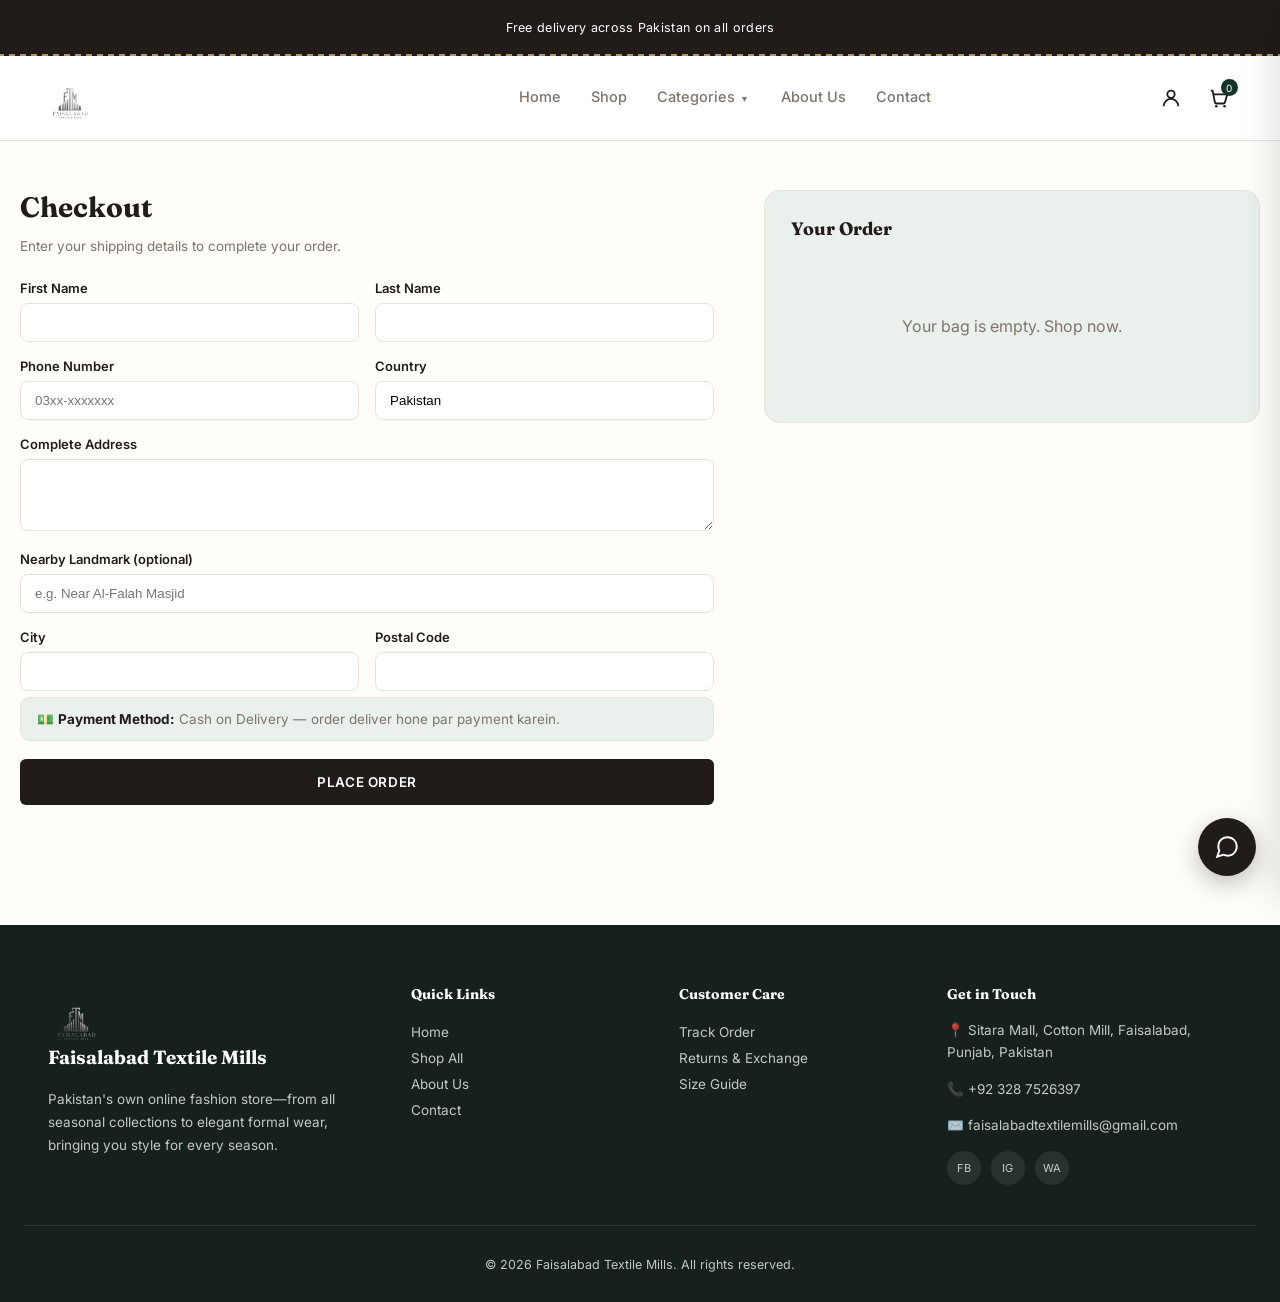
<file: checkout.html>
<!DOCTYPE html>
<html lang="en">

<head>
  <meta charset="UTF-8">
  <meta name="viewport" content="width=device-width, initial-scale=1.0, maximum-scale=1.0, minimum-scale=1.0, user-scalable=no, viewport-fit=cover">
  <title>Checkout — Faisalabad Textile Mills</title>
  <link rel="stylesheet" href="css/style.css">
<link rel="stylesheet" href="css/responsive.css">
</head>

<body>

  <div id="site-header"></div>

  <section class="pdp-section">
    <div class="container checkout-page-grid" id="checkoutFormWrap">
      <div>
        <h1 style="font-size:28px;margin-bottom:6px;">Checkout</h1>
        <p style="color:var(--ink-soft);font-size:13.5px;margin-bottom:26px;">Enter your shipping details to complete your order.</p>
        <form id="checkoutForm">
          <div class="form-grid">
            <div>
              <label style="font-size:13px;font-weight:600;display:block;margin-bottom:7px;">First Name</label>
              <input type="text" required id="custFirstName" style="width:100%;padding:11px 14px;border-radius:8px;border:1.5px solid var(--line);">
            </div>
            <div>
              <label style="font-size:13px;font-weight:600;display:block;margin-bottom:7px;">Last Name</label>
              <input type="text" required id="custLastName" style="width:100%;padding:11px 14px;border-radius:8px;border:1.5px solid var(--line);">
            </div>
            <div>
              <label style="font-size:13px;font-weight:600;display:block;margin-bottom:7px;">Phone Number</label>
              <input type="tel" required id="custPhone" placeholder="03xx-xxxxxxx" style="width:100%;padding:11px 14px;border-radius:8px;border:1.5px solid var(--line);">
            </div>
            <div>
              <label style="font-size:13px;font-weight:600;display:block;margin-bottom:7px;">Country</label>
              <input type="text" required id="custCountry" value="Pakistan" style="width:100%;padding:11px 14px;border-radius:8px;border:1.5px solid var(--line);">
            </div>
            <div class="full">
              <label style="font-size:13px;font-weight:600;display:block;margin-bottom:7px;">Complete Address</label>
              <textarea required id="custAddress" rows="3" style="width:100%;padding:11px 14px;border-radius:8px;border:1.5px solid var(--line);font-family:inherit;"></textarea>
            </div>
            <div class="full">
              <label style="font-size:13px;font-weight:600;display:block;margin-bottom:7px;">Nearby Landmark (optional)</label>
              <input type="text" id="custNearby" placeholder="e.g. Near Al-Falah Masjid" style="width:100%;padding:11px 14px;border-radius:8px;border:1.5px solid var(--line);">
            </div>
            <div>
              <label style="font-size:13px;font-weight:600;display:block;margin-bottom:7px;">City</label>
              <input type="text" required id="custCity" style="width:100%;padding:11px 14px;border-radius:8px;border:1.5px solid var(--line);">
            </div>
            <div>
              <label style="font-size:13px;font-weight:600;display:block;margin-bottom:7px;">Postal Code</label>
              <input type="text" id="custPostalCode" style="width:100%;padding:11px 14px;border-radius:8px;border:1.5px solid var(--line);">
            </div>
          </div>

          <div class="cod-note">💵 <strong>Payment Method:</strong> Cash on Delivery — order deliver hone par payment karein.</div>

          <button type="submit" class="btn btn-primary btn-block" id="placeOrderBtn" style="margin-top:18px;">Place Order</button>
        </form>
      </div>

      <aside class="order-summary-card" id="orderSummaryWrap">
        <h3>Your Order</h3>
        <div id="orderSummaryItems"></div>
        <div id="orderSummaryFoot" class="order-summary-foot">
          <div class="row"><span>Subtotal</span><span id="summarySubtotal">Rs 0</span></div>
          <div class="row"><span>Shipping</span><span id="summaryShipping">Rs 0</span></div>
          <div class="row total"><span>Total</span><span id="summaryTotal">Rs 0</span></div>
          <p class="ship-note">🚚 Free delivery on all orders across Pakistan.</p>
        </div>
      </aside>
    </div>

    <div class="container" id="checkoutSuccessWrap" style="display:none;max-width:480px;">
      <div class="order-success">
        <div class="check">✓</div>
        <h3>Order Confirmed!</h3>
        <p class="sub" id="successOrderId"></p>
        <p style="color:var(--ink-soft);font-size:13.5px;">Thank you! Our team will contact you shortly to confirm your delivery.</p>
        <a href="index.html" class="btn btn-outline btn-block" style="margin-top:18px;">Continue Shopping</a>
      </div>
    </div>
  </section>

  <div id="site-footer"></div>
  <div id="ai-chat-root"></div>
  <div id="cart-drawer-root"></div>

  <script src="js/data.js"></script>
  <script src="js/common.js"></script>
<script src="js/responsive.js"></script>
  <script src="js/checkout.js"></script>
</body>

</html>
</file>
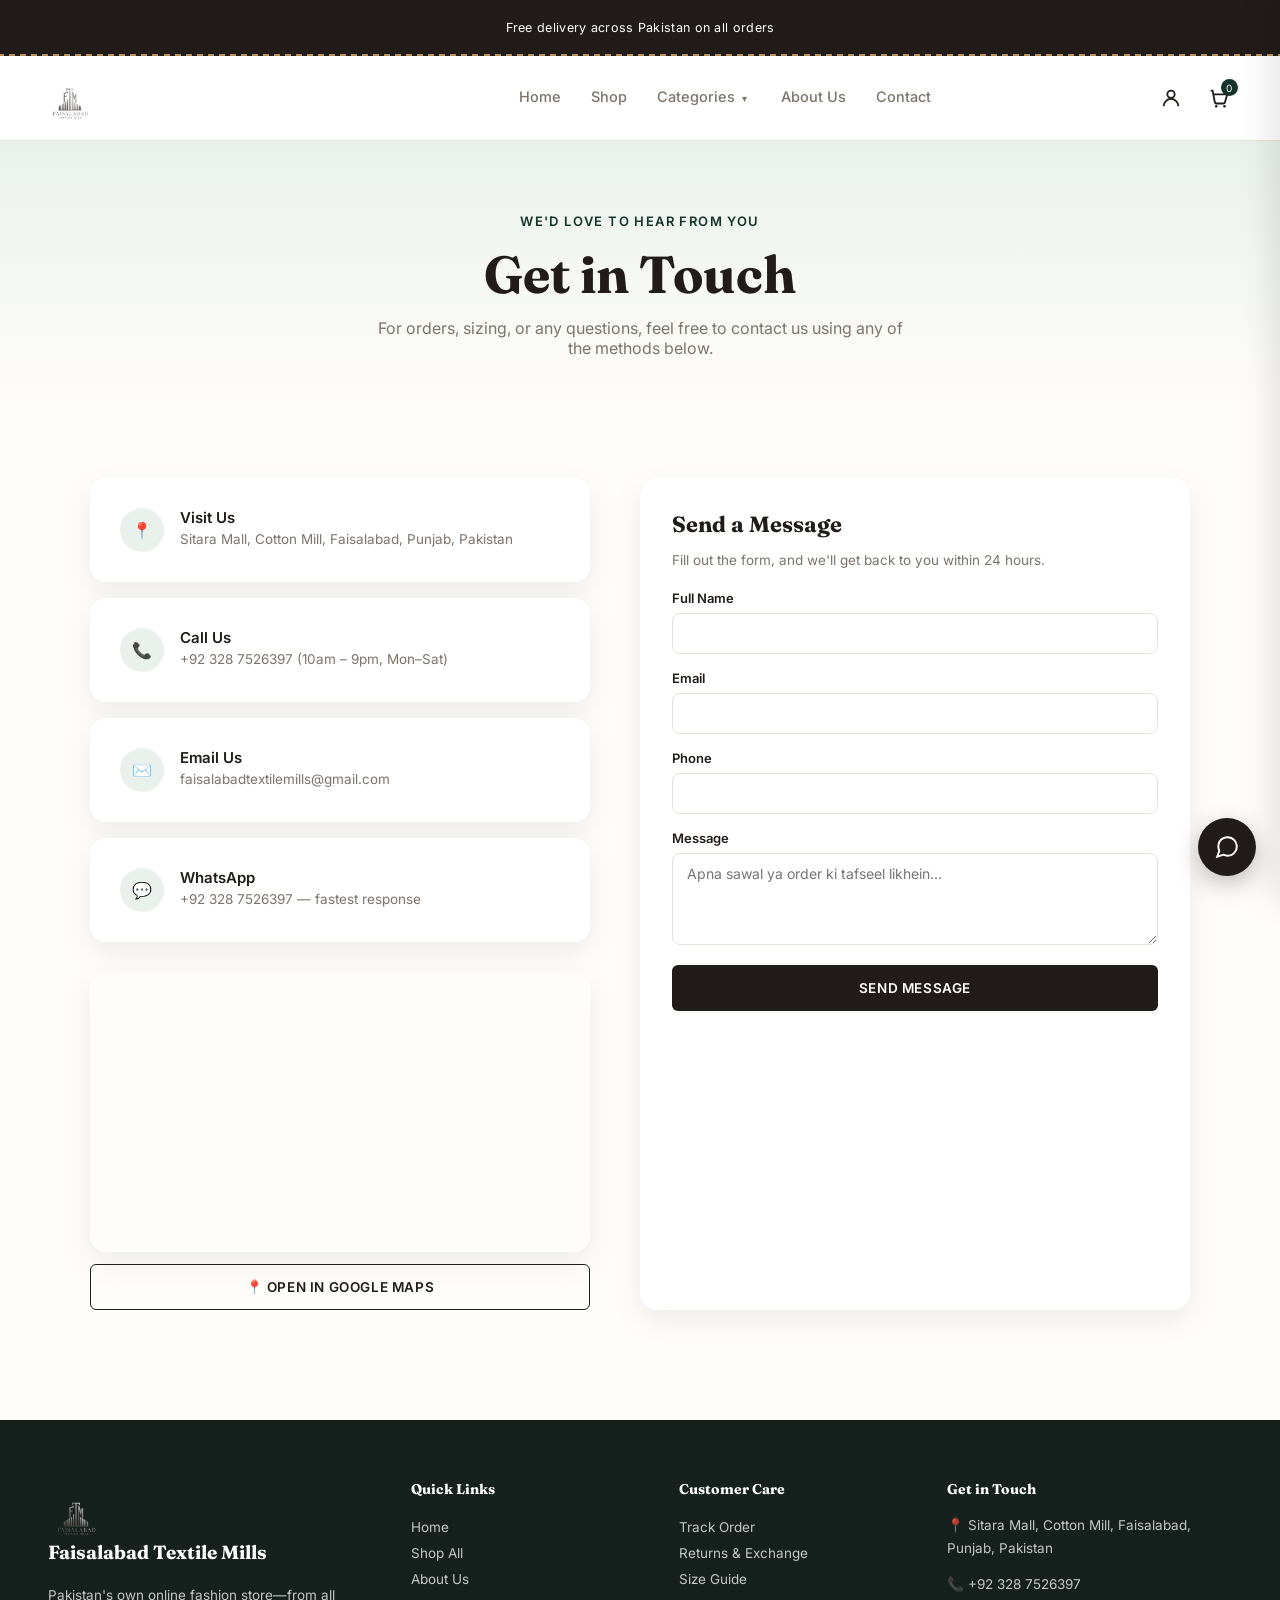
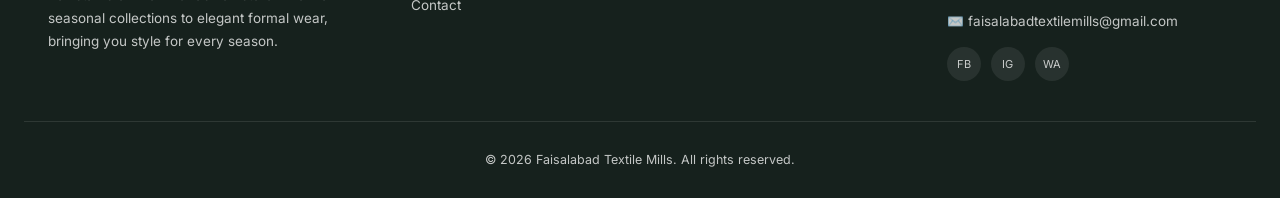
<file: contact.html>
<!DOCTYPE html>
<html lang="en">
<head>
<meta charset="UTF-8">
<meta name="viewport" content="width=device-width, initial-scale=1.0, maximum-scale=1.0, minimum-scale=1.0, user-scalable=no, viewport-fit=cover">
<title>Contact Us — Faisalabad Textile Mills</title>
<link rel="stylesheet" href="css/style.css">
<link rel="stylesheet" href="css/responsive.css">
</head>
<body>

<div id="site-header"></div>

<section class="page-hero">
  <span class="eyebrow">We'd Love to Hear From You</span>
  <h1>Get in Touch</h1>
  <p>For orders, sizing, or any questions, feel free to contact us using any of the methods below.</p>
</section>

<section class="content-block">
  <div class="contact-grid">
    <div>
      <div class="contact-info-card">
        <div class="icon">📍</div>
        <div><h4>Visit Us</h4><p>Sitara Mall, Cotton Mill, Faisalabad, Punjab, Pakistan</p></div>
      </div>
      <div class="contact-info-card">
        <div class="icon">📞</div>
        <div><h4>Call Us</h4><p>+92 328 7526397 (10am – 9pm, Mon–Sat)</p></div>
      </div>
      <div class="contact-info-card">
        <div class="icon">✉️</div>
        <div><h4>Email Us</h4><p>faisalabadtextilemills@gmail.com</p></div>
      </div>
      <div class="contact-info-card">
        <div class="icon">💬</div>
        <div><h4>WhatsApp</h4><p>+92 328 7526397 — fastest response</p></div>
      </div>

      <div class="map-frame">
        <iframe src="https://www.google.com/maps?q=Sitara+lal+center,+Tata+Bazar+Rd,+Factory+Area,+Faisalabad&output=embed" loading="lazy" title="Faisalabad Textile Mills store location map"></iframe>
      </div>
      <a href="https://maps.app.goo.gl/qKLtcY487JezdkJF8" target="_blank" rel="noopener" class="btn btn-outline btn-block" style="margin-top:12px;">📍 Open in Google Maps</a>
    </div>

    <div class="contact-form-box">
      <h3 style="font-size:22px;margin-bottom:6px;">Send a Message</h3>
      <p style="color:var(--ink-soft);font-size:13.5px;margin-bottom:22px;">Fill out the form, and we'll get back to you within 24 hours.</p>
      <form id="contactForm">
        <div class="form-row"><label>Full Name</label><input type="text" required></div>
        <div class="form-row"><label>Email</label><input type="email" required></div>
        <div class="form-row"><label>Phone</label><input type="tel"></div>
        <div class="form-row"><label>Message</label><textarea rows="4" required placeholder="Apna sawal ya order ki tafseel likhein..."></textarea></div>
        <button type="submit" class="btn btn-primary btn-block">Send Message</button>
        <div class="form-success" id="formSuccess">Thank you! We've received your message and will get in touch with you soon. ✓</div>
      </form>
    </div>
  </div>
</section>

<div id="site-footer"></div>
<div id="ai-chat-root"></div>
<div id="cart-drawer-root"></div>

<script src="js/data.js"></script>
<script src="js/common.js"></script>
<script src="js/responsive.js"></script>
<script>
  document.getElementById("contactForm").addEventListener("submit", function (e) {
    e.preventDefault();
    document.getElementById("formSuccess").classList.add("show");
    this.reset();
    setTimeout(() => document.getElementById("formSuccess").classList.remove("show"), 5000);
  });
</script>
</body>
</html>
</file>
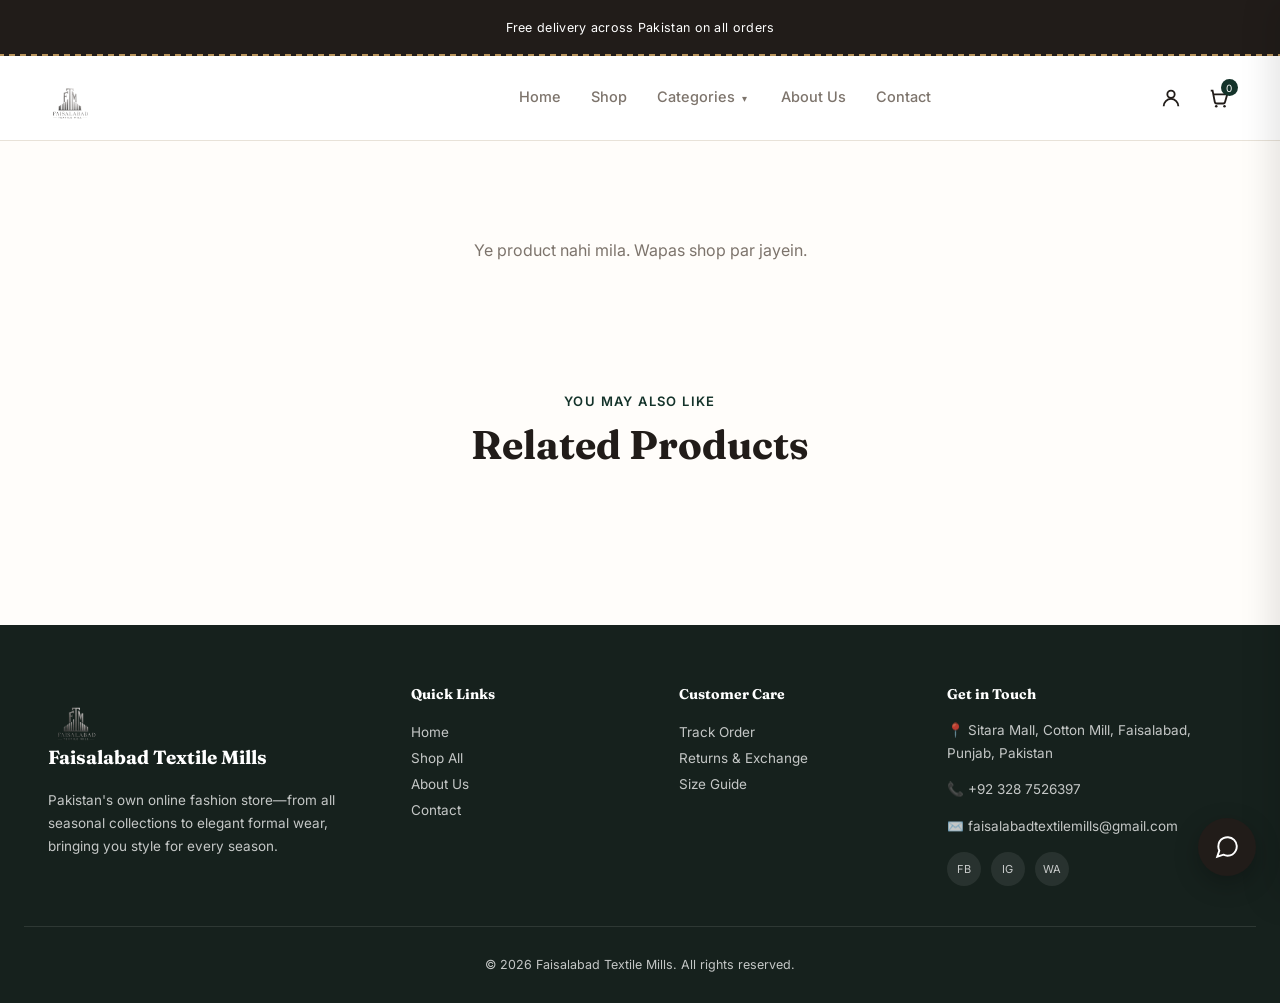
<file: product.html>
<!DOCTYPE html>
<html lang="en">

<head>
  <meta charset="UTF-8">
  <meta name="viewport" content="width=device-width, initial-scale=1.0, maximum-scale=1.0, minimum-scale=1.0, user-scalable=no, viewport-fit=cover">
  <title>Product — Faisalabad Textile Mills</title>
  <link rel="stylesheet" href="css/style.css">
<link rel="stylesheet" href="css/responsive.css">
</head>

<body>

  <div id="site-header"></div>

  <!-- ============ PRODUCT DETAIL ============ -->
  <section class="pdp-section">
    <div class="container pdp-grid">
      <div class="pdp-gallery">
        <div class="modal-gallery-main">
          <button type="button" class="gallery-arrow gallery-prev" id="pdpGalleryPrev" aria-label="Previous image">&#10094;</button>
          <div class="gallery-track" id="pdpGalleryTrack"></div>
          <button type="button" class="gallery-arrow gallery-next" id="pdpGalleryNext" aria-label="Next image">&#10095;</button>
          <div class="gallery-dots" id="pdpGalleryDots"></div>
        </div>
        <div class="modal-thumbs" id="pdpThumbs"></div>
      </div>
      <div class="pdp-details">
        <span class="cat-tag" id="pdpCat"></span>
        <h1 id="pdpTitle"></h1>
        <div class="modal-price">
          <span class="price" id="pdpPrice"></span>
          <span class="old-price" id="pdpOldPrice"></span>
        </div>
        <p class="modal-desc" id="pdpDesc"></p>
        <div class="option-group" id="pdpColorGroup">
          <label>Choose Color</label>
          <div class="color-options" id="pdpColors"></div>
        </div>
        <div class="qty-row">
          <label style="font-size:13px;font-weight:600;">Quantity</label>
          <div class="qty-control">
            <button id="pdpQtyMinus" type="button">−</button>
            <span id="pdpQtyVal">1</span>
            <button id="pdpQtyPlus" type="button">+</button>
          </div>
        </div>
        <div class="modal-actions">
          <button class="btn btn-outline btn-block" id="pdpAddToCartBtn">Add to Cart</button>
          <button class="btn btn-primary btn-block" id="pdpBuyNowBtn">Buy Now</button>
        </div>
        <p class="stock-note" id="pdpStock"></p>
      </div>
    </div>
  </section>

  <!-- ============ RELATED PRODUCTS ============ -->
  <section class="shop-section" id="relatedSection">
    <div class="container">
      <div class="section-head">
        <span class="eyebrow">You May Also Like</span>
        <h2>Related Products</h2>
      </div>
      <div class="product-grid" id="relatedGrid"></div>
    </div>
  </section>

  <div id="site-footer"></div>
  <div id="ai-chat-root"></div>

  <!-- ============ QUICK VIEW MODAL (related products ke liye) ============ -->
  <div class="modal-overlay" id="productModal">
    <div class="product-modal">
      <button class="modal-close" id="modalClose">&times;</button>
      <div>
        <div class="modal-gallery-main">
          <button type="button" class="gallery-arrow gallery-prev" id="galleryPrev" aria-label="Previous image">&#10094;</button>
          <div class="gallery-track" id="galleryTrack"></div>
          <button type="button" class="gallery-arrow gallery-next" id="galleryNext" aria-label="Next image">&#10095;</button>
          <div class="gallery-dots" id="galleryDots"></div>
        </div>
        <div class="modal-thumbs" id="modalThumbs"></div>
      </div>
      <div class="modal-details">
        <span class="cat-tag" id="modalCat"></span>
        <h2 id="modalTitle"></h2>
        <div class="modal-price">
          <span class="price" id="modalPrice"></span>
          <span class="old-price" id="modalOldPrice"></span>
        </div>
        <p class="modal-desc" id="modalDesc"></p>
        <div class="option-group" id="modalColorGroup">
          <label>Choose Color</label>
          <div class="color-options" id="modalColors"></div>
        </div>
        <div class="qty-row">
          <label style="font-size:13px;font-weight:600;">Quantity</label>
          <div class="qty-control">
            <button id="qtyMinus" type="button">−</button>
            <span id="qtyVal">1</span>
            <button id="qtyPlus" type="button">+</button>
          </div>
        </div>
        <div class="modal-actions">
          <button class="btn btn-outline btn-block" id="addToCartBtn">Add to Cart</button>
          <button class="btn btn-primary btn-block" id="buyNowBtn">Buy Now</button>
        </div>
        <p class="stock-note" id="modalStock"></p>
      </div>
    </div>
  </div>

  <!-- ============ CART DRAWER (injected by common.js) ============ -->
  <div id="cart-drawer-root"></div>

  <script src="js/data.js"></script>
  <script src="js/common.js"></script>
<script src="js/responsive.js"></script>
  <script src="js/store.js"></script>
  <script src="js/product-detail.js"></script>
</body>

</html>
</file>
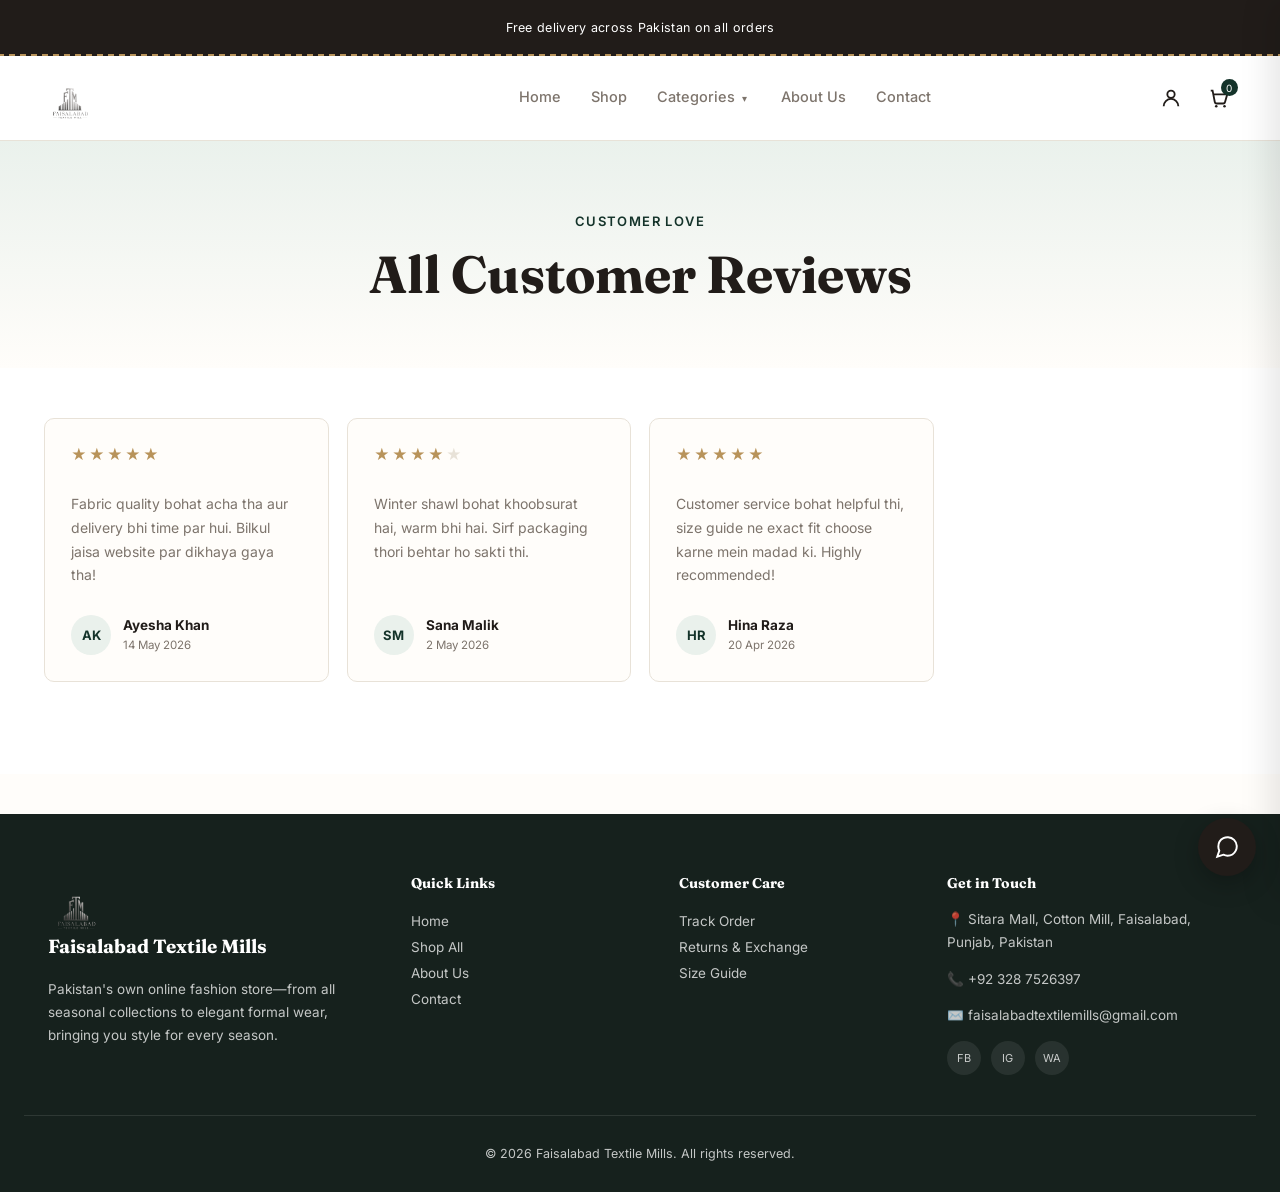
<file: reviews.html>
<!DOCTYPE html>
<html lang="en">

<head>
  <meta charset="UTF-8">
  <meta name="viewport" content="width=device-width, initial-scale=1.0, maximum-scale=1.0, minimum-scale=1.0, user-scalable=no, viewport-fit=cover">
  <title>All Reviews — Faisalabad Textile Mills</title>
  <link rel="stylesheet" href="css/style.css">
<link rel="stylesheet" href="css/responsive.css">
</head>

<body>

  <div id="site-header"></div>

  <section class="page-hero">
    <span class="eyebrow">Customer Love</span>
    <h1>All Customer Reviews</h1>
  </section>

  <section class="shop-section review-section">
    <div class="container">
      <div class="review-grid" id="allReviewsGrid" style="margin-top:0;"></div>
    </div>
  </section>

  <div id="site-footer"></div>
  <div id="ai-chat-root"></div>
  <div id="cart-drawer-root"></div>

  <script src="js/data.js"></script>
  <script src="js/common.js"></script>
<script src="js/responsive.js"></script>
  <script src="js/reviews-all.js"></script>
</body>

</html>
</file>
<file: css/style.css>
/* ============================================================
   LUNARA — Stylesheet (Base / Desktop styles)
   Tokens: blush background, dusty-rose accent, gold highlight,
   Playfair Display (headings) + Poppins (body/UI)

   NOTE: Sab mobile/tablet responsive rules ab is file mein NAHI
   hain — wo alag "responsive.css" file mein hain (har HTML page
   mein is file ke baad link hoti hai). Agar mobile view mein
   koi cheez adjust karni ho to responsive.css kholein, is file
   ko nahi.
   ============================================================ */

@import url('https://fonts.googleapis.com/css2?family=Fraunces:ital,opsz,wght@0,9..144,340..900;1,9..144,340..900&family=Inter:wght@300;400;500;600;700;800&display=swap');

:root {
  --bg: #fffdfa;
  --surface: #ffffff;
  --ink: #211c19;
  --ink-soft: #7d746c;
  --rose: #1f4a3d;
  --rose-dark: #14332a;
  --rose-tint: #eaf1ec;
  --gold: #b8935a;
  --gold-tint: #f5ead9;
  --line: #e8e2d8;
  --success: #4f7a5a;
  --radius: 10px;
  --shadow: 0 10px 30px rgba(20, 30, 26, 0.08);
  --shadow-lift: 0 16px 40px rgba(20, 30, 26, 0.14);
  --ease: cubic-bezier(.22, 1, .36, 1);
  --font-display: 'Fraunces', serif;
  --font-body: 'Inter', sans-serif;
}
* {
  box-sizing: border-box;
}

html {
  scroll-behavior: smooth;
}

body {
  margin: 0;
  font-family: var(--font-body);
  background: var(--bg);
  color: var(--ink);
  -webkit-font-smoothing: antialiased;
}

img {
  max-width: 100%;
  display: block;
}

a {
  color: inherit;
  text-decoration: none;
}

button {
  font-family: inherit;
  cursor: pointer;
}

.btn,
.icon-btn,
.cat-pill,
.color-chip,
.swatch-dot,
.quick-add button,
.qty-control button {
  transition: all .25s var(--ease);
}

.btn:active,
.icon-btn:active {
  transform: scale(.96);
}

/* Signature motif: a running-stitch dashed line, used throughout as
   a nod to the mill's thread & weaving heritage. */
.stitch-line {
  height: 2px;
  background-image: repeating-linear-gradient(90deg, var(--gold) 0 6px, transparent 6px 11px);
}

.container {
  max-width: 1240px;
  margin: 0 auto;
  padding: 0 24px;
}

h1,
h2,
h3,
h4 {
  font-family: var(--font-display);
  font-weight: 700;
  margin: 0;
}

:focus-visible {
  outline: 3px solid var(--rose-dark);
  outline-offset: 2px;
}

@media (prefers-reduced-motion: reduce) {
  * {
    animation-duration: 0.001ms !important;
    transition-duration: 0.001ms !important;
  }
}

/* ---------------- Header ---------------- */
.site-header {
  position: sticky;
  top: 0;
  z-index: 50;
  background: var(--surface);
  box-shadow: 0 1px 0 var(--line);
}

.header-top {
  background: var(--ink);
  color: #fff;
  text-align: center;
  font-size: 12.5px;
  padding: 7px 12px;
  letter-spacing: .3px;
  border-bottom: 2px solid;
  border-image: repeating-linear-gradient(90deg, var(--gold) 0 6px, transparent 6px 11px) 2;
}

.header-main {
  display: flex;
  align-items: center;
  gap: 24px;
  padding: 16px 24px;
}

.logo {
  margin-right: auto;
  display: flex;
  align-items: center;
  gap: 10px;
}

.logo-img {
  height: 52px;
  width: auto;
  display: block;
}

.logo-text {
  font-family: var(--font-display);
  font-weight: 700;
  font-size: 18px;
  line-height: 1.15;
  color: var(--ink);
  display: none;
}

.logo-text small {
  display: block;
  font-family: var(--font-body);
  font-weight: 500;
  font-size: 11px;
  letter-spacing: .6px;
  text-transform: uppercase;
  color: var(--rose-dark);
}

.menu-toggle {
  display: none;
  flex-direction: column;
  gap: 5px;
  background: none;
  border: none;
  padding: 6px;
}

.menu-toggle span {
  width: 22px;
  height: 2px;
  background: var(--ink);
  display: block;
}

.main-nav {
  display: flex;
  gap: 30px;
  margin: 0 auto;
}

.main-nav a {
  position: relative;
  font-size: 14.5px;
  font-weight: 500;
  color: var(--ink-soft);
  transition: color .2s;
  padding-bottom: 4px;
}

.main-nav a::after {
  content: "";
  position: absolute;
  left: 0;
  bottom: 0;
  width: 100%;
  height: 2px;
  background-image: repeating-linear-gradient(90deg, var(--gold) 0 5px, transparent 5px 9px);
  transform: scaleX(0);
  transform-origin: left;
  transition: transform .3s var(--ease);
}

.main-nav a:hover {
  color: var(--rose-dark);
}

.main-nav a:hover::after {
  transform: scaleX(1);
}

.nav-item {
  position: relative;
  display: inline-flex;
  align-items: center;
  gap: 3px;
}

.nav-caret {
  background: none;
  border: none;
  font-size: 10px;
  color: var(--ink-soft);
  cursor: pointer;
  padding: 4px;
  line-height: 1;
}

.nav-dropdown {
  position: absolute;
  top: 100%;
  left: 0;
  min-width: 200px;
  background: #fff;
  border-radius: 10px;
  box-shadow: var(--shadow);
  padding: 10px 0;
  display: flex;
  flex-direction: column;
  z-index: 70;
  margin-top: 10px;
  opacity: 0;
  visibility: hidden;
  pointer-events: none;
  transform: translateY(-10px);
  transition: opacity 0.25s ease, transform 0.25s ease, visibility 0.25s;
}

.nav-item.show .nav-dropdown,
.nav-item.open .nav-dropdown {
  opacity: 1;
  visibility: visible;
  pointer-events: auto;
  transform: translateY(0);
}

.nav-dropdown a {
  padding: 10px 20px;
  font-size: 13.5px;
  color: var(--ink-soft);
  white-space: nowrap;
}

.nav-dropdown a:hover {
  background: var(--rose-tint);
  color: var(--rose-dark);
}

.nav-dropdown a.nav-view-all {
  margin-top: 4px;
  padding-top: 12px;
  border-top: 1px solid var(--line);
  font-weight: 600;
  color: var(--ink);
}
.nav-subitem {
  position: relative;
  display: flex;
  align-items: center;
  justify-content: space-between;
}

.nav-caret-sub {
  background: none;
  border: none;
  font-size: 10px;
  color: var(--ink-soft);
  cursor: pointer;
  padding: 4px 12px;
  line-height: 1;
}

.nav-flyout {
  position: absolute;
  top: -10px;
  left: 100%;
  min-width: 200px;
  background: #fff;
  border-radius: 10px;
  box-shadow: var(--shadow);
  padding: 10px 0;
  display: flex;
  flex-direction: column;
  z-index: 71;
  margin-left: 6px;
  opacity: 0;
  visibility: hidden;
  pointer-events: none;
  transform: translateX(-10px);
  transition: opacity 0.25s ease, transform 0.25s ease, visibility 0.25s;
}

.nav-subitem.show .nav-flyout,
.nav-subitem.open .nav-flyout {
  opacity: 1;
  visibility: visible;
  pointer-events: auto;
  transform: translateX(0);
}

.nav-flyout a {
  padding: 10px 20px;
  font-size: 13.5px;
  color: var(--ink-soft);
  white-space: nowrap;
}

.nav-flyout a:hover {
  background: var(--rose-tint);
  color: var(--rose-dark);
}

.nav-flyout a.nav-view-all {
  margin-top: 4px;
  padding-top: 12px;
  border-top: 1px solid var(--line);
  font-weight: 600;
  color: var(--ink);
}

.header-actions {
  display: flex;
  align-items: center;
  gap: 14px;
}

.icon-btn {
  position: relative;
  background: none;
  border: none;
  color: var(--ink);
  padding: 6px;
  border-radius: 50%;
  display: flex;
}

.icon-btn:hover {
  background: var(--rose-tint);
  transform: translateY(-2px);
}

.cart-count {
  position: absolute;
  top: -2px;
  right: -2px;
  background: var(--rose-dark);
  color: #fff;
  font-size: 10px;
  min-width: 17px;
  height: 17px;
  border-radius: 50%;
  display: flex;
  align-items: center;
  justify-content: center;
  padding: 0 3px;
}

.cart-count.bump {
  animation: cartBump .4s var(--ease);
}

@keyframes cartBump {
  0% {
    transform: scale(1);
  }

  40% {
    transform: scale(1.5);
    background: var(--gold);
  }

  100% {
    transform: scale(1);
  }
}

.search-bar {
  max-height: 0;
  overflow: hidden;
  transition: max-height .25s ease;
  background: var(--rose-tint);
}

.search-bar.open {
  max-height: 70px;
}

.search-bar input {
  width: 100%;
  padding: 16px;
  border: none;
  background: transparent;
  font-size: 16px;
  font-family: var(--font-body);
}

.search-bar input:focus {
  outline: none;
}

/* ---------------- Hero ---------------- */
.hero {
  position: relative;
  display: grid;
  grid-template-columns: 1.05fr 1fr;
  align-items: center;
  min-height: 80vh;
  background: #ffffff;
  overflow: hidden;
}

.hero-copy {
  padding: 60px 24px 60px 6vw;
  position: relative;
  z-index: 2;
  animation: heroRise .8s var(--ease) both;
}

@keyframes heroRise {
  from {
    opacity: 0;
    transform: translateY(24px);
  }

  to {
    opacity: 1;
    transform: translateY(0);
  }
}

.hero-eyebrow {
  display: inline-flex;
  align-items: center;
  gap: 8px;
  font-size: 13px;
  letter-spacing: 1.6px;
  text-transform: uppercase;
  color: var(--rose-dark);
  font-weight: 600;
  margin-bottom: 18px;
}

.hero-eyebrow::before {
  content: "";
  width: 30px;
  height: 2px;
  background-image: repeating-linear-gradient(90deg, var(--gold) 0 5px, transparent 5px 9px);
  display: inline-block;
}

.hero h1 {
  font-size: clamp(40px, 5.4vw, 72px);
  line-height: 1.05;
  color: var(--ink);
  margin-bottom: 20px;
}

.hero h1 em {
  font-style: italic;
  color: var(--rose-dark);
}

.hero p.lead {
  font-size: 17px;
  color: var(--ink-soft);
  max-width: 460px;
  margin-bottom: 32px;
  line-height: 1.7;
}

.hero-ctas {
  display: flex;
  gap: 16px;
  flex-wrap: wrap;
}

.hero-stats {
  display: flex;
  gap: 36px;
  margin-top: 46px;
}

.hero-stats div strong {
  display: block;
  font-family: var(--font-display);
  font-size: 26px;
  color: var(--ink);
}

.hero-stats div span {
  font-size: 12.5px;
  color: var(--ink-soft);
}

.hero-visual {
  position: relative;
  height: 100%;
  min-height: 480px;
}

.hero-visual img {
  position: absolute;
  border-radius: var(--radius);
  box-shadow: var(--shadow);
  object-fit: cover;
}

.hero-visual .img-a {
  width: 60%;
  height: 70%;
  top: 8%;
  left: 8%;
  z-index: 2;
  animation: heroRise .9s var(--ease) .1s both;
}

.hero-visual .img-b {
  width: 48%;
  height: 50%;
  bottom: 6%;
  right: 4%;
  z-index: 1;
  border: 6px solid #fff;
  animation: heroRise .9s var(--ease) .25s both;
}

.hero-badge-float {
  position: absolute;
  top: 18%;
  right: 10%;
  background: #fff;
  border-radius: 50%;
  width: 96px;
  height: 96px;
  display: flex;
  align-items: center;
  justify-content: center;
  flex-direction: column;
  box-shadow: var(--shadow);
  z-index: 3;
  text-align: center;
  font-family: var(--font-display);
  animation: float 4s ease-in-out infinite;
}

.hero-badge-float strong {
  font-size: 18px;
  color: var(--rose-dark);
}

.hero-badge-float span {
  font-size: 9.5px;
  color: var(--ink-soft);
  text-transform: uppercase;
  letter-spacing: .5px;
}

@keyframes float {

  0%,
  100% {
    transform: translateY(0);
  }

  50% {
    transform: translateY(-12px);
  }
}

/* ---------------- Buttons ---------------- */
.btn {
  display: inline-flex;
  align-items: center;
  justify-content: center;
  gap: 8px;
  padding: 14px 30px;
  border-radius: 6px;
  font-size: 13.5px;
  font-weight: 600;
  border: 1.5px solid transparent;
  transition: all .2s;
  letter-spacing: .6px;
  text-transform: uppercase;
}

.btn-primary {
  background: var(--ink);
  color: #fff;
  box-shadow: 0 0 0 rgba(20, 51, 42, 0);
}

.btn-primary:hover {
  background: var(--rose-dark);
  transform: translateY(-2px);
  box-shadow: 0 10px 22px rgba(20, 51, 42, 0.28);
}

.btn-outline {
  background: transparent;
  border-color: var(--ink);
  color: var(--ink);
}

.btn-outline:hover {
  background: var(--ink);
  color: #fff;
  transform: translateY(-2px);
}

.btn-rose {
  background: var(--gold);
  color: var(--rose-dark);
}

.btn-rose:hover {
  background: #fff;
  color: var(--rose-dark);
  transform: translateY(-2px);
  box-shadow: 0 10px 22px rgba(0, 0, 0, 0.2);
}

.btn-block {
  width: 100%;
}

.btn-sm {
  padding: 9px 18px;
  font-size: 13px;
}

.btn-danger {
  background: #b94a4a;
  color: #fff;
}

.btn-ghost {
  background: var(--rose-tint);
  color: var(--ink);
}

/* ---------------- Category pills ---------------- */
.category-strip {
  padding: 50px 0 10px;
}

.section-head {
  text-align: center;
  max-width: 560px;
  margin: 0 auto 36px;
}

.section-head .eyebrow {
  color: var(--rose-dark);
  font-size: 13px;
  font-weight: 600;
  letter-spacing: 1.4px;
  text-transform: uppercase;
}

.section-head h2 {
  font-size: clamp(28px, 3.4vw, 40px);
  margin: 10px 0 12px;
}

.section-head p {
  color: var(--ink-soft);
  font-size: 15px;
}

.cat-pills {
  display: flex;
  gap: 12px;
  flex-wrap: wrap;
  justify-content: center;
  padding: 0 24px;
}

.cat-pill {
  padding: 10px 22px;
  border-radius: 999px;
  border: 1.5px solid var(--line);
  background: var(--surface);
  font-size: 13.5px;
  font-weight: 500;
  transition: all .25s var(--ease);
}

.cat-pill:hover {
  transform: translateY(-2px) scale(1.03);
  border-color: var(--rose);
  color: var(--rose-dark);
}

.cat-pill.active {
  background: var(--ink);
  color: #fff;
  border-color: var(--ink);
  transform: scale(1.03);
}

.cat-pill.sub {
  padding: 7px 16px;
  font-size: 12.5px;
}

/* ---------------- Product grid ---------------- */
.shop-section {
  padding: 50px 0 80px;
}

.product-grid {
  display: grid;
  grid-template-columns: repeat(4, 1fr);
  gap: 26px;
  margin-top: 10px;
}

.product-card {
  background: var(--surface);
  border-radius: var(--radius);
  overflow: hidden;
  box-shadow: var(--shadow);
  display: flex;
  flex-direction: column;
  transition: transform .35s var(--ease), box-shadow .35s var(--ease);
}

.product-card:hover {
  transform: translateY(-6px);
  box-shadow: var(--shadow-lift);
}

.product-media {
  position: relative;
  aspect-ratio: 3/4;
  overflow: hidden;
  background: var(--rose-tint);
}

.product-media img {
  width: 100%;
  height: 100%;
  object-fit: cover;
  transition: transform .4s;
}

.product-card:hover .product-media img {
  transform: scale(1.06);
}

.ribbon {
  position: absolute;
  top: 14px;
  left: -6px;
  padding: 5px 14px 5px 18px;
  font-size: 11px;
  font-weight: 700;
  letter-spacing: .4px;
  text-transform: uppercase;
  color: #fff;
  border-radius: 0 4px 4px 0;
}

.ribbon::after {
  content: "";
  position: absolute;
  left: 0;
  bottom: -6px;
  border-left: 6px solid transparent;
  border-top: 6px solid;
  filter: brightness(0.75);
}

.ribbon.new {
  background: var(--success);
}

.ribbon.new::after {
  border-top-color: var(--success);
}

.ribbon.top {
  background: var(--gold);
}

.ribbon.top::after {
  border-top-color: var(--gold);
}

.quick-add {
  position: absolute;
  bottom: 12px;
  left: 12px;
  right: 12px;
  opacity: 0;
  transform: translateY(8px);
  transition: all .25s;
}

.product-card:hover .quick-add {
  opacity: 1;
  transform: translateY(0);
}

.quick-add button {
  width: 100%;
  padding: 10px;
  border-radius: 8px;
  border: none;
  background: #fff;
  font-weight: 600;
  font-size: 12.5px;
  box-shadow: var(--shadow);
}

.quick-add button:hover {
  background: var(--ink);
  color: #fff;
}

.product-info {
  padding: 16px 16px 18px;
}

.product-info .cat-tag {
  font-size: 11px;
  color: var(--rose-dark);
  text-transform: uppercase;
  letter-spacing: .5px;
  font-weight: 600;
}

.product-info h3 {
  font-size: 16px;
  margin: 6px 0 8px;
  font-family: var(--font-body);
  font-weight: 600;
}

.price-row {
  display: flex;
  align-items: baseline;
  gap: 8px;
}

.price-row .price {
  font-weight: 700;
  font-size: 15.5px;
}

.price-row .old-price {
  font-size: 13px;
  color: var(--ink-soft);
  text-decoration: line-through;
}

.swatches {
  display: flex;
  gap: 5px;
  margin-top: 10px;
}

.swatch-dot {
  width: 14px;
  height: 14px;
  border-radius: 50%;
  border: 1px solid rgba(0, 0, 0, .15);
  transition: transform .2s var(--ease);
}

.swatch-dot:hover {
  transform: scale(1.35);
}

.empty-state {
  text-align: center;
  padding: 60px 20px;
  color: var(--ink-soft);
  grid-column: 1/-1;
}

/* ---------------- Promo strip ---------------- */
.promo-strip {
  margin: 70px 24px;
  padding: 50px;
  border-radius: 20px;
  background: var(--rose);
  background-image: repeating-linear-gradient(120deg, rgba(255, 255, 255, .04) 0 2px, transparent 2px 26px);
  color: #fff;
  display: flex;
  align-items: center;
  justify-content: space-between;
  gap: 30px;
  flex-wrap: wrap;
}

.promo-strip h2 {
  color: #fff;
  font-size: clamp(24px, 3vw, 34px);
  max-width: 480px;
}

.promo-strip p {
  color: rgba(255, 255, 255, .7);
  margin: 10px 0 0;
  max-width: 420px;
}

/* ---------------- Reviews ---------------- */
.review-section {
  background: var(--surface);
}

.review-grid {
  display: grid;
  grid-template-columns: repeat(4, 1fr);
  gap: 18px;
  margin: 40px 0 12px;
}

.review-card {
  background: var(--bg);
  border: 1.5px solid var(--line);
  border-radius: var(--radius);
  padding: 26px;
  display: flex;
  flex-direction: column;
  gap: 14px;
  transition: transform .3s var(--ease), box-shadow .3s var(--ease), border-color .3s var(--ease);
}

.review-card:hover {
  transform: translateY(-4px);
  box-shadow: var(--shadow);
  border-color: var(--rose-tint);
}

.review-stars {
  display: flex;
  gap: 2px;
  font-size: 15px;
}

.review-stars .star {
  color: var(--line);
}

.review-stars .star.filled {
  color: var(--gold);
}

.review-text {
  color: var(--ink-soft);
  font-size: 14px;
  line-height: 1.7;
  flex: 1;
}

.review-author {
  display: flex;
  align-items: center;
  gap: 12px;
}

.review-avatar {
  width: 40px;
  height: 40px;
  border-radius: 50%;
  background: var(--rose-tint);
  color: var(--rose-dark);
  display: flex;
  align-items: center;
  justify-content: center;
  font-weight: 700;
  font-size: 13px;
  flex-shrink: 0;
}

.review-author strong {
  display: block;
  font-size: 13.5px;
}

.review-date {
  font-size: 11.5px;
  color: var(--ink-soft);
}

.review-form-box {
  max-width: 560px;
  margin: 0 auto;
  background: var(--surface);
  border: 1.5px solid var(--line);
  border-radius: 18px;
  padding: 32px;
  box-shadow: var(--shadow);
}

.review-form-box h3 {
  font-size: 20px;
  margin-bottom: 6px;
  text-align: center;
}

.review-form-box p.sub {
  color: var(--ink-soft);
  font-size: 13.5px;
  text-align: center;
  margin: 0 0 22px;
}

.star-input {
  display: flex;
  gap: 6px;
}

.star-input button {
  background: none;
  border: none;
  font-size: 26px;
  color: var(--line);
  padding: 0;
  line-height: 1;
  transition: color .15s;
}

.star-input button.active {
  color: var(--gold);
}

.review-see-more {
  text-align: center;
  margin-bottom: 50px;
}

.review-see-more a {
  font-size: 13px;
  color: var(--rose-dark);
  font-weight: 600;
  text-decoration: underline;
}
/* ---------------- Product Modal ---------------- */
.modal-overlay {
  position: fixed;
  inset: 0;
  background: rgba(28, 32, 30, .55);
  display: none;
  align-items: center;
  justify-content: center;
  z-index: 200;
  padding: 20px;
}

.modal-overlay.open {
  display: flex;
}

.product-modal {
  background: #fff;
  border-radius: 18px;
  max-width: 900px;
  width: 100%;
  max-height: 90vh;
  overflow-y: auto;
  display: grid;
  grid-template-columns: 1fr 1fr;
  position: relative;
}

.modal-close {
  position: absolute;
  top: 16px;
  right: 16px;
  background: #fff;
  border: none;
  width: 34px;
  height: 34px;
  border-radius: 50%;
  font-size: 20px;
  box-shadow: var(--shadow);
  z-index: 5;
}

.modal-gallery-main {
  position: relative;
  aspect-ratio: 3/4;
  overflow: hidden;
  background: var(--rose-tint);
}

.gallery-track {
  display: flex;
  height: 100%;
  transition: transform .35s ease;
}

.gallery-slide {
  flex: 0 0 100%;
  width: 100%;
  height: 100%;
}

.gallery-slide img {
  width: 100%;
  height: 100%;
  object-fit: cover;
}

.gallery-arrow {
  position: absolute;
  top: 50%;
  transform: translateY(-50%);
  z-index: 4;
  width: 36px;
  height: 36px;
  border-radius: 50%;
  background: rgba(255, 255, 255, .85);
  border: none;
  align-items: center;
  justify-content: center;
  font-size: 13px;
  color: var(--ink);
  box-shadow: var(--shadow);
  display: none;
}

.gallery-arrow:hover {
  background: #fff;
  color: var(--rose-dark);
}

.gallery-prev {
  left: 12px;
}

.gallery-next {
  right: 12px;
}

.gallery-dots {
  position: absolute;
  bottom: 12px;
  left: 0;
  right: 0;
  z-index: 4;
  display: none;
  align-items: center;
  justify-content: center;
  gap: 7px;
}

.gallery-dots button {
  width: 7px;
  height: 7px;
  border-radius: 50%;
  border: none;
  padding: 0;
  background: rgba(255, 255, 255, .6);
}

.gallery-dots button.active {
  background: #fff;
  width: 18px;
  border-radius: 4px;
}

.modal-thumbs {
  display: flex;
  gap: 8px;
  padding: 12px;
}

.modal-thumbs img {
  width: 56px;
  height: 56px;
  object-fit: cover;
  border-radius: 8px;
  cursor: pointer;
  border: 2px solid transparent;
}

.modal-thumbs img.active {
  border-color: var(--rose-dark);
}

.modal-details {
  padding: 36px 36px 30px;
}

.modal-details .cat-tag {
  color: var(--rose-dark);
  font-size: 12px;
  font-weight: 600;
  text-transform: uppercase;
}

.modal-details h2 {
  font-size: 26px;
  margin: 8px 0 12px;
}

/* ---------------- Product Detail Page (PDP) ---------------- */
.pdp-section {
  padding: 40px 0 20px;
}

.pdp-grid {
  display: grid;
  grid-template-columns: 1fr 1fr;
  gap: 50px;
  align-items: start;
}

.pdp-gallery {
  position: sticky;
  top: 20px;
}

.pdp-gallery .modal-gallery-main {
  border-radius: 14px;
}

.pdp-details {
  padding: 10px 0;
}

.pdp-details h1 {
  font-family: var(--font-display);
  font-size: 30px;
  margin: 8px 0 14px;
  line-height: 1.25;
}
.modal-price {
  display: flex;
  gap: 10px;
  align-items: baseline;
  margin-bottom: 16px;
}

.modal-price .price {
  font-size: 22px;
  font-weight: 700;
}

.modal-price .old-price {
  font-size: 15px;
  color: var(--ink-soft);
  text-decoration: line-through;
}

.modal-desc {
  color: var(--ink-soft);
  font-size: 14.5px;
  line-height: 1.7;
  margin-bottom: 22px;
}

.option-group {
  margin-bottom: 20px;
}

.option-group label {
  display: block;
  font-size: 13px;
  font-weight: 600;
  margin-bottom: 10px;
}

.color-options {
  display: flex;
  gap: 10px;
  flex-wrap: wrap;
}

.color-chip {
  padding: 7px 16px;
  border-radius: 999px;
  border: 1.5px solid var(--line);
  font-size: 13px;
  cursor: pointer;
  transition: all .2s var(--ease);
}

.color-chip:hover {
  border-color: var(--rose);
  color: var(--rose-dark);
  transform: translateY(-1px);
}

.color-chip.active {
  border-color: var(--ink);
  background: var(--ink);
  color: #fff;
}

.qty-row {
  display: flex;
  align-items: center;
  gap: 14px;
  margin-bottom: 24px;
}

.qty-control {
  display: flex;
  align-items: center;
  border: 1.5px solid var(--line);
  border-radius: 8px;
}

.qty-control button {
  background: none;
  border: none;
  width: 34px;
  height: 36px;
  font-size: 16px;
  border-radius: 6px;
}

.qty-control button:hover {
  background: var(--rose-tint);
  color: var(--rose-dark);
}

.qty-control span {
  width: 30px;
  text-align: center;
  font-weight: 600;
}

.modal-actions {
  display: flex;
  gap: 12px;
}

.stock-note {
  font-size: 12.5px;
  color: var(--success);
  margin-top: 14px;
}

/* ---------------- Cart Drawer ---------------- */
.cart-overlay {
  position: fixed;
  inset: 0;
  background: rgba(28, 32, 30, .45);
  display: none;
  z-index: 210;
}

.cart-overlay.open {
  display: block;
}

.cart-drawer {
  position: fixed;
  top: 0;
  right: 0;
  transform: translateX(100%);
  width: 420px;
  max-width: 92vw;
  height: 100%;
  background: #fff;
  z-index: 211;
  transition: transform .3s ease;
  display: flex;
  flex-direction: column;
  box-shadow: -10px 0 30px rgba(0, 0, 0, .1);
}

.cart-drawer.open {
  transform: translateX(0);
}

.cart-head {
  padding: 22px 24px;
  border-bottom: 1px solid var(--line);
  display: flex;
  justify-content: space-between;
  align-items: center;
}

.cart-head h3 {
  font-size: 19px;
}

.cart-head button {
  background: none;
  border: none;
  font-size: 22px;
}

.cart-items {
  flex: 1;
  overflow-y: auto;
  padding: 10px 24px;
}

.cart-item {
  display: flex;
  gap: 12px;
  padding: 16px 0;
  border-bottom: 1px solid var(--line);
}

.cart-item img {
  width: 68px;
  height: 86px;
  object-fit: cover;
  border-radius: 8px;
}

.cart-item-info {
  flex: 1;
}

.cart-item-info h4 {
  font-size: 14px;
  margin-bottom: 4px;
  font-family: var(--font-body);
  font-weight: 600;
}

.cart-item-info .meta {
  font-size: 12px;
  color: var(--ink-soft);
  margin-bottom: 8px;
}

.cart-item-info .row {
  display: flex;
  justify-content: space-between;
  align-items: center;
}

.cart-item-info .remove {
  font-size: 12px;
  color: #b94a4a;
  background: none;
  border: none;
}

.cart-empty {
  text-align: center;
  padding: 60px 20px;
  color: var(--ink-soft);
}

.cart-foot {
  padding: 20px 24px;
  border-top: 1px solid var(--line);
}

.cart-foot .row {
  display: flex;
  justify-content: space-between;
  margin-bottom: 14px;
  font-weight: 600;
}

/* ---------------- Checkout ---------------- */
.checkout-overlay {
  position: fixed;
  inset: 0;
  background: rgba(28, 32, 30, .55);
  display: none;
  align-items: center;
  justify-content: center;
  z-index: 220;
  padding: 20px;
}

.checkout-overlay.open {
  display: flex;
}

.checkout-box {
  background: #fff;
  border-radius: 16px;
  max-width: 480px;
  width: 100%;
  padding: 32px;
  max-height: 90vh;
  overflow-y: auto;
  position: relative;
}

.checkout-box h3 {
  font-size: 22px;
  margin-bottom: 6px;
}

.checkout-box p.sub {
  color: var(--ink-soft);
  font-size: 13.5px;
  margin-bottom: 22px;
}

.form-row {
  margin-bottom: 16px;
}

.form-row label {
  display: block;
  font-size: 13px;
  font-weight: 600;
  margin-bottom: 7px;
}

.form-row input,
.form-row textarea,
.form-row select {
  width: 100%;
  padding: 11px 14px;
  border-radius: 8px;
  border: 1.5px solid var(--line);
  font-family: inherit;
  font-size: 14px;
}
.cod-note {
  background: var(--rose-tint);
  border: 1.5px solid var(--line);
  border-radius: 10px;
  padding: 13px 16px;
  font-size: 13.5px;
  color: var(--ink-soft);
  margin-top: 6px;
}

.cod-note strong {
  color: var(--ink);
}

.payment-options {
  display: flex;
  gap: 10px;
  margin-bottom: 20px;
}

.payment-options label {
  flex: 1;
  border: 1.5px solid var(--line);
  border-radius: 10px;
  padding: 14px;
  text-align: center;
  font-size: 13px;
  cursor: pointer;
}

.payment-options input {
  display: none;
}

.payment-options input:checked+span {
  font-weight: 700;
}

.payment-options label:has(input:checked) {
  border-color: var(--ink);
  background: var(--rose-tint);
}

.order-success {
  text-align: center;
  padding: 20px 0;
}

.order-success .check {
  width: 64px;
  height: 64px;
  border-radius: 50%;
  background: var(--success);
  color: #fff;
  display: flex;
  align-items: center;
  justify-content: center;
  margin: 0 auto 18px;
  font-size: 30px;
}
/* ---------------- Checkout Page (standalone) ---------------- */
.checkout-page-grid {
  display: grid;
  grid-template-columns: 1.4fr 1fr;
  gap: 50px;
  align-items: start;
  padding: 10px 0 60px;
}

.order-summary-card {
  background: var(--rose-tint);
  border: 1px solid var(--line);
  border-radius: 16px;
  padding: 26px;
  position: sticky;
  top: 20px;
}

.order-summary-card h3 {
  font-size: 18px;
  margin-bottom: 16px;
}

.order-summary-foot {
  margin-top: 16px;
  padding-top: 16px;
  border-top: 1px solid var(--line);
}

.order-summary-foot .row {
  display: flex;
  justify-content: space-between;
  font-size: 14px;
  margin-bottom: 10px;
  color: var(--ink-soft);
}

.order-summary-foot .row.total {
  font-size: 17px;
  font-weight: 700;
  color: var(--ink);
  margin-top: 12px;
  padding-top: 12px;
  border-top: 1px solid var(--line);
}

#summaryShipping.free-shipping {
  color: var(--success);
  font-weight: 600;
}

.ship-note {
  font-size: 12px;
  color: var(--ink-soft);
  margin-top: 14px;
}

/* ---------------- About / Contact pages ---------------- */
.page-hero {
  padding: 70px 24px 50px;
  text-align: center;
  background: linear-gradient(180deg, #eaf1ec, var(--bg));
}

.page-hero .eyebrow {
  color: var(--rose-dark);
  font-weight: 600;
  font-size: 13px;
  letter-spacing: 1.4px;
  text-transform: uppercase;
}

.page-hero h1 {
  font-size: clamp(34px, 4.4vw, 52px);
  margin: 12px 0;
}

.page-hero p {
  color: var(--ink-soft);
  max-width: 540px;
  margin: 0 auto;
}

.content-block {
  padding: 70px 24px;
}

.content-block.alt {
  background: var(--surface);
}

.two-col {
  display: grid;
  grid-template-columns: 1fr 1fr;
  gap: 50px;
  align-items: center;
  max-width: 1100px;
  margin: 0 auto;
}

.two-col img {
  border-radius: 18px;
  box-shadow: var(--shadow);
  width: 100%;
  aspect-ratio: 4/3;
  object-fit: cover;
}

.two-col h2 {
  font-size: 30px;
  margin-bottom: 16px;
}

.two-col p {
  color: var(--ink-soft);
  line-height: 1.8;
  margin-bottom: 14px;
}

.value-grid {
  display: grid;
  grid-template-columns: repeat(3, 1fr);
  gap: 24px;
  max-width: 1100px;
  margin: 0 auto;
}

.value-card {
  background: var(--surface);
  padding: 30px;
  border-radius: 16px;
  text-align: center;
  box-shadow: var(--shadow);
  transition: transform .3s var(--ease), box-shadow .3s var(--ease);
}

.value-card:hover {
  transform: translateY(-5px);
  box-shadow: var(--shadow-lift);
}

.value-card .icon {
  width: 54px;
  height: 54px;
  border-radius: 50%;
  background: var(--rose-tint);
  display: flex;
  align-items: center;
  justify-content: center;
  margin: 0 auto 16px;
  transition: transform .3s var(--ease);
}

.value-card:hover .icon {
  transform: scale(1.1) rotate(-6deg);
}

.value-card h3 {
  font-size: 17px;
  margin-bottom: 8px;
  font-family: var(--font-body);
  font-weight: 600;
}

.value-card p {
  color: var(--ink-soft);
  font-size: 13.5px;
  line-height: 1.6;
}

.contact-grid {
  display: grid;
  grid-template-columns: 1fr 1.1fr;
  gap: 50px;
  max-width: 1100px;
  margin: 0 auto;
}

.contact-info-card {
  background: var(--surface);
  padding: 30px;
  border-radius: 16px;
  box-shadow: var(--shadow);
  margin-bottom: 16px;
  display: flex;
  gap: 16px;
  align-items: flex-start;
  transition: transform .3s var(--ease), box-shadow .3s var(--ease);
}

.contact-info-card:hover {
  transform: translateX(4px);
  box-shadow: var(--shadow-lift);
}

.contact-info-card .icon {
  width: 44px;
  height: 44px;
  border-radius: 50%;
  background: var(--rose-tint);
  display: flex;
  align-items: center;
  justify-content: center;
  flex-shrink: 0;
}

.contact-info-card h4 {
  font-size: 15px;
  margin-bottom: 4px;
  font-family: var(--font-body);
  font-weight: 600;
}

.contact-info-card p {
  color: var(--ink-soft);
  font-size: 13.5px;
  margin: 0;
}

.contact-form-box {
  background: var(--surface);
  padding: 32px;
  border-radius: 18px;
  box-shadow: var(--shadow);
}

.map-frame {
  border-radius: 16px;
  overflow: hidden;
  box-shadow: var(--shadow);
  margin-top: 30px;
}

.map-frame iframe {
  width: 100%;
  height: 280px;
  border: none;
  display: block;
}

.form-success {
  background: #eaf3eb;
  color: var(--success);
  padding: 14px;
  border-radius: 10px;
  font-size: 13.5px;
  margin-top: 14px;
  display: none;
}

.form-success.show {
  display: block;
}

/* ---------------- Footer ---------------- */
.site-footer {
  background: #16211d;
  color: rgba(255, 255, 255, .75);
  padding: 60px 24px 0;
  margin-top: 40px;
}

.footer-grid {
  display: grid;
  grid-template-columns: 1.4fr 1fr 1fr 1.2fr;
  gap: 30px;
  padding-bottom: 40px;
}

.footer-logo-link {
  display: flex;
  align-items: center;
  gap: 12px;
  margin-bottom: 14px;
}

.footer-logo-img {
  height: 56px;
  width: auto;
  display: block;
}

.footer-logo {
  color: #fff;
  font-size: 19px;
  line-height: 1.25;
  margin: 0;
}

.footer-grid p {
  font-size: 13.5px;
  line-height: 1.7;
}

.footer-grid h4 {
  color: #fff;
  font-size: 14px;
  margin-bottom: 16px;
}

.footer-grid a {
  display: block;
  font-size: 13.5px;
  padding: 5px 0;
  transition: color .2s;
}

.footer-grid a:hover {
  color: #fff;
}

.social-row {
  display: flex;
  gap: 10px;
  margin-top: 14px;
}

.social-row a {
  background: rgba(255, 255, 255, .08);
  width: 34px;
  height: 34px;
  border-radius: 50%;
  display: flex;
  align-items: center;
  justify-content: center;
  font-size: 11px;
  padding: 0;
  transition: all .25s var(--ease);
}

.social-row a:hover {
  background: var(--gold);
  color: var(--rose-dark);
  transform: translateY(-3px);
}

.footer-bottom {
  border-top: 1px solid rgba(255, 255, 255, .1);
  padding: 18px 0;
  text-align: center;
  font-size: 12.5px;
}

/* ---------------- AI Chat Widget ---------------- */
.ai-chat-widget {
  position: fixed;
  bottom: 24px;
  right: 24px;
  z-index: 300;
}

.chat-fab {
  width: 58px;
  height: 58px;
  border-radius: 50%;
  background: var(--ink);
  color: #fff;
  border: none;
  display: flex;
  align-items: center;
  justify-content: center;
  box-shadow: 0 8px 24px rgba(0, 0, 0, .25);
  transition: transform .2s;
}

.chat-fab:hover {
  transform: scale(1.07);
  background: var(--rose-dark);
}

.chat-panel {
  position: absolute;
  bottom: 74px;
  right: 0;
  width: 330px;
  max-width: 86vw;
  background: #fff;
  border-radius: 16px;
  box-shadow: var(--shadow);
  display: none;
  flex-direction: column;
  overflow: hidden;
  height: 440px;
}

.chat-panel.open {
  display: flex;
}

.chat-header {
  background: var(--ink);
  color: #fff;
  padding: 14px 18px;
  display: flex;
  justify-content: space-between;
  align-items: center;
  font-weight: 600;
  font-size: 14px;
}

.chat-header button {
  background: none;
  border: none;
  color: #fff;
  font-size: 20px;
}

.chat-social-row {
  display: flex;
  gap: 8px;
  padding: 10px 12px;
  border-bottom: 1px solid var(--line);
}

.chat-social-btn {
  flex: 1;
  display: flex;
  align-items: center;
  justify-content: center;
  gap: 6px;
  padding: 8px 10px;
  border-radius: 8px;
  font-size: 12px;
  font-weight: 600;
  transition: all .2s var(--ease);
}

.chat-social-btn.whatsapp {
  background: #e7f6ec;
  color: #1f7a3d;
}

.chat-social-btn.whatsapp:hover {
  background: #1f7a3d;
  color: #fff;
  transform: translateY(-2px);
}

.chat-social-btn.instagram {
  background: var(--rose-tint);
  color: var(--rose-dark);
}

.chat-social-btn.instagram:hover {
  background: var(--rose-dark);
  color: #fff;
  transform: translateY(-2px);
}

.chat-wa-link {
  display: inline-flex;
  align-items: center;
  gap: 5px;
  margin-top: 6px;
  color: #1f7a3d;
  font-weight: 700;
  text-decoration: underline;
}

.chat-messages {
  flex: 1;
  overflow-y: auto;
  padding: 16px;
  display: flex;
  flex-direction: column;
  gap: 10px;
}

.msg {
  padding: 10px 14px;
  border-radius: 12px;
  font-size: 13px;
  line-height: 1.5;
  max-width: 85%;
}

.msg.bot {
  background: var(--rose-tint);
  align-self: flex-start;
  border-bottom-left-radius: 2px;
}

.msg.user {
  background: var(--ink);
  color: #fff;
  align-self: flex-end;
  border-bottom-right-radius: 2px;
}

.chat-quick {
  display: flex;
  gap: 6px;
  padding: 0 12px 10px;
  flex-wrap: wrap;
}

.chat-quick button {
  background: var(--bg);
  border: 1px solid var(--line);
  border-radius: 999px;
  padding: 6px 12px;
  font-size: 11.5px;
}

.chat-input {
  display: flex;
  border-top: 1px solid var(--line);
}

.chat-input input {
  flex: 1;
  border: none;
  padding: 13px 16px;
  font-size: 13px;
  font-family: inherit;
}

.chat-input input:focus {
  outline: none;
}

.chat-input button {
  background: var(--ink);
  color: #fff;
  border: none;
  padding: 0 18px;
}

/* ---------------- Admin ---------------- */
.admin-body {
  background: #f5f6f4;
}

.admin-login-wrap {
  min-height: 100vh;
  display: flex;
  align-items: center;
  justify-content: center;
  padding: 20px;
}

.admin-login-box {
  background: #fff;
  padding: 44px;
  border-radius: 18px;
  box-shadow: var(--shadow);
  max-width: 380px;
  width: 100%;
  text-align: center;
}

.admin-login-logo {
  height: 90px;
  width: auto;
  margin: 0 auto 10px;
  display: block;
}

.admin-login-box .logo-mark {
  font-family: var(--font-display);
  font-size: 20px;
  line-height: 1.2;
  margin-bottom: 6px;
}

.admin-login-box p.hint {
  font-size: 12.5px;
  color: var(--ink-soft);
  margin: 14px 0 22px;
}

.admin-error {
  color: #b94a4a;
  font-size: 13px;
  margin-top: 10px;
  display: none;
}

.admin-error.show {
  display: block;
}

.admin-layout {
  display: grid;
  grid-template-columns: 250px 1fr;
  min-height: 100vh;
}

.admin-sidebar {
  background: var(--ink);
  color: #fff;
  padding: 26px 18px;
}

.admin-sidebar .logo-mark {
  font-family: var(--font-display);
  font-size: 16px;
  line-height: 1.25;
  margin-bottom: 30px;
  padding-left: 8px;
}

.admin-sidebar .sidebar-logo-mark {
  display: flex;
  align-items: center;
  gap: 10px;
}

.admin-sidebar .sidebar-logo-mark img {
  height: 40px;
  width: auto;
  flex-shrink: 0;
}

.admin-nav button {
  width: 100%;
  text-align: left;
  background: none;
  border: none;
  color: rgba(255, 255, 255, .7);
  padding: 12px 14px;
  border-radius: 10px;
  font-size: 14px;
  margin-bottom: 4px;
  display: flex;
  align-items: center;
  gap: 10px;
}

.admin-nav button:hover {
  background: rgba(255, 255, 255, .06);
  color: #fff;
}

.admin-nav button.active {
  background: var(--rose-dark);
  color: #fff;
}

.admin-logout {
  margin-top: 30px;
}

.admin-main {
  padding: 30px 36px 60px;
  max-width: 1200px;
}

.admin-header-row {
  display: flex;
  justify-content: space-between;
  align-items: center;
  margin-bottom: 26px;
  flex-wrap: wrap;
  gap: 12px;
}

.admin-header-row h1 {
  font-size: 26px;
}

.admin-panel {
  display: none;
}

.admin-panel.active {
  display: block;
}

.stat-grid {
  display: grid;
  grid-template-columns: repeat(4, 1fr);
  gap: 18px;
  margin-bottom: 30px;
}

.stat-card {
  background: #fff;
  border-radius: 14px;
  padding: 22px;
  box-shadow: var(--shadow);
}

.stat-card .label {
  font-size: 12.5px;
  color: var(--ink-soft);
  margin-bottom: 8px;
}

.stat-card .value {
  font-size: 26px;
  font-family: var(--font-display);
  font-weight: 700;
}

.stat-card .delta {
  font-size: 11.5px;
  color: var(--success);
  margin-top: 6px;
}

.admin-card {
  background: #fff;
  border-radius: 14px;
  padding: 24px;
  box-shadow: var(--shadow);
  margin-bottom: 24px;
}

.admin-card h3 {
  font-size: 16px;
  margin-bottom: 16px;
}

.table-wrap {
  overflow-x: auto;
}

table.data-table {
  width: 100%;
  border-collapse: collapse;
  font-size: 13.5px;
}

table.data-table th {
  text-align: left;
  padding: 12px;
  color: var(--ink-soft);
  font-weight: 600;
  font-size: 12px;
  text-transform: uppercase;
  letter-spacing: .3px;
  border-bottom: 1.5px solid var(--line);
}

table.data-table td {
  padding: 13px 12px;
  border-bottom: 1px solid var(--line);
  vertical-align: middle;
}

table.data-table img.thumb {
  width: 42px;
  height: 52px;
  object-fit: cover;
  border-radius: 6px;
}

.badge-pill {
  padding: 4px 11px;
  border-radius: 999px;
  font-size: 11px;
  font-weight: 600;
}

.badge-pill.new {
  background: #e2f2e4;
  color: var(--success);
}

.badge-pill.top {
  background: #e6ece2;
  color: var(--gold);
}

.badge-pill.none {
  background: #eee;
  color: #888;
}

.status-select {
  border: 1.5px solid var(--line);
  border-radius: 8px;
  padding: 6px 10px;
  font-size: 12.5px;
  font-family: inherit;
}

.row-actions {
  display: flex;
  gap: 8px;
}

.row-actions button {
  background: var(--bg);
  border: 1px solid var(--line);
  border-radius: 6px;
  padding: 6px 10px;
  font-size: 12px;
}

.row-actions button.danger {
  color: #b94a4a;
  border-color: #f0caca;
}

.modal-form-overlay {
  position: fixed;
  inset: 0;
  background: rgba(28, 32, 30, .55);
  display: none;
  align-items: center;
  justify-content: center;
  z-index: 300;
  padding: 20px;
}

.modal-form-overlay.open {
  display: flex;
}

.modal-form-box {
  background: #fff;
  border-radius: 16px;
  padding: 30px;
  max-width: 600px;
  width: 100%;
  max-height: 90vh;
  overflow-y: auto;
}

.modal-form-box h3 {
  font-size: 19px;
  margin-bottom: 20px;
}

.form-grid {
  display: grid;
  grid-template-columns: 1fr 1fr;
  gap: 16px;
}

.form-grid .full {
  grid-column: 1/-1;
}

.image-preview-row {
  display: flex;
  gap: 10px;
  flex-wrap: wrap;
  margin-top: 10px;
}

.image-preview-row .img-chip {
  position: relative;
  width: 70px;
  height: 70px;
  border-radius: 8px;
  overflow: hidden;
}

.image-preview-row .img-chip img {
  width: 100%;
  height: 100%;
  object-fit: cover;
}

.image-preview-row .img-chip button {
  position: absolute;
  top: 2px;
  right: 2px;
  background: rgba(0, 0, 0, .6);
  color: #fff;
  border: none;
  width: 18px;
  height: 18px;
  border-radius: 50%;
  font-size: 11px;
  line-height: 1;
  padding: 0;
}

.color-tag-row {
  display: flex;
  gap: 8px;
  flex-wrap: wrap;
  margin-top: 8px;
}

.color-tag {
  background: var(--rose-tint);
  padding: 5px 12px;
  border-radius: 999px;
  font-size: 12px;
  display: flex;
  align-items: center;
  gap: 6px;
}

.color-tag button {
  background: none;
  border: none;
  font-size: 13px;
  padding: 0;
}

.form-actions {
  display: flex;
  gap: 10px;
  margin-top: 22px;
  justify-content: flex-end;
}

.bar-row {
  display: flex;
  align-items: center;
  gap: 12px;
  margin-bottom: 14px;
}

.bar-row .name {
  width: 170px;
  font-size: 13px;
  flex-shrink: 0;
}

.bar-track {
  flex: 1;
  background: var(--bg);
  border-radius: 999px;
  height: 10px;
  overflow: hidden;
}

.bar-fill {
  height: 100%;
  background: linear-gradient(90deg, var(--rose), var(--gold));
  border-radius: 999px;
}

.bar-row .count {
  width: 70px;
  text-align: right;
  font-size: 12.5px;
  color: var(--ink-soft);
}

/* ---------------- Responsive ---------------- */
.checkbox-row {
  display: flex;
  flex-wrap: wrap;
  gap: 10px;
}

.checkbox-chip {
  display: inline-flex;
  align-items: center;
  gap: 6px;
  padding: 8px 14px;
  border: 1.5px solid var(--line);
  border-radius: 999px;
  font-size: 13px;
  cursor: pointer;
}

.checkbox-chip input {
  accent-color: var(--ink);
}


/* ============ FLASH SALE BANNER ============ */
.flash-sale-banner {
  margin: 24px 24px 0;
  padding: 26px 40px;
  border-radius: 20px;
  background: #1a1a1a;
  background-image: repeating-linear-gradient(120deg, rgba(255, 255, 255, .04) 0 2px, transparent 2px 26px);
  color: #fff;
}

.flash-sale-inner {
  display: flex;
  align-items: center;
  justify-content: space-between;
  flex-wrap: wrap;
  gap: 18px;
}

.flash-sale-left {
  display: flex;
  align-items: center;
  gap: 16px;
}

.flash-sale-icon {
  font-size: 26px;
  background: rgba(230, 145, 56, 0.15);
  color: #e69138;
  width: 52px;
  height: 52px;
  border-radius: 12px;
  display: flex;
  align-items: center;
  justify-content: center;
  flex-shrink: 0;
}

.flash-sale-tag {
  display: block;
  font-size: 11.5px;
  font-weight: 700;
  letter-spacing: 0.06em;
  color: #e69138;
  margin-bottom: 4px;
}

.flash-sale-left h3 {
  font-family: var(--font-serif, serif);
  font-size: 20px;
  margin: 0 0 4px;
  color: #fff;
}

.flash-sale-left p {
  font-size: 13px;
  color: #b9b9b9;
  margin: 0;
}

.flash-sale-timer {
  display: flex;
  align-items: center;
  gap: 10px;
}

.timer-box {
  background: #2a2a2a;
  border-radius: 8px;
  min-width: 56px;
  padding: 10px 8px;
  text-align: center;
}

.timer-box.active {
  background: #e69138;
}

.timer-box span {
  display: block;
  font-size: 22px;
  font-weight: 700;
  color: #fff;
  line-height: 1;
}

.timer-box.active span {
  color: #fff;
}

.timer-box small {
  display: block;
  font-size: 9.5px;
  letter-spacing: 0.05em;
  color: #999;
  margin-top: 5px;
}

.timer-box.active small {
  color: rgba(255, 255, 255, 0.85);
}

.flash-sale-colon,
.timer-colon {
  font-size: 20px;
  font-weight: 700;
  color: #666;
}

@media (max-width: 640px) {
  .flash-sale-inner {
    flex-direction: column;
    align-items: flex-start;
  }
  .timer-box {
    min-width: 46px;
    padding: 8px 6px;
  }
  .timer-box span {
    font-size: 18px;
  }
}

.nav-badge {
  display: none;
  align-items: center;
  justify-content: center;
  min-width: 20px;
  height: 20px;
  padding: 0 5px;
  background: #e0432b;
  color: #fff;
  font-size: 11px;
  font-weight: 700;
  border-radius: 999px;
  margin-left: 8px;
}



.checkbox-chip-group {
  display: flex;
  flex-direction: column;
  gap: 4px;
  margin-bottom: 6px;
}

.checkbox-chip-subs {
  display: flex;
  flex-wrap: wrap;
  gap: 8px;
  margin-left: 26px;
  margin-top: 2px;
}

.checkbox-chip.sub {
  font-size: 12.5px;
  opacity: 0.9;
}


/* ................receipt styling...................... */
.receipt-box {
  font-family: "Courier New", monospace;
  max-width: 380px;
  margin: 0 auto;
  color: #222;
}

.receipt-head {
  text-align: center;
  margin-bottom: 10px;
}

.receipt-head h2 {
  font-family: var(--font-serif, serif);
  font-size: 20px;
  margin: 0 0 4px;
}

.receipt-head .slogan {
  font-style: italic;
  font-size: 12px;
  color: var(--ink-soft);
  margin: 2px 0 6px;
}

.receipt-head p {
  font-size: 12px;
  margin: 2px 0;
}

.receipt-dashed {
  border-top: 1px dashed #999;
  margin: 10px 0;
}

.receipt-row {
  display: flex;
  justify-content: space-between;
  gap: 10px;
  font-size: 13px;
  margin: 4px 0;
}

.receipt-total {
  font-weight: 700;
  font-size: 15px;
}

.receipt-table {
  width: 100%;
  border-collapse: collapse;
  font-size: 12.5px;
}

.receipt-table th {
  text-align: left;
  border-bottom: 1px dashed #999;
  padding: 4px 2px;
}

.receipt-table td {
  padding: 4px 2px;
  border-bottom: 1px dotted #ddd;
}

.receipt-table th:nth-child(2),
.receipt-table th:nth-child(3),
.receipt-table th:nth-child(4),
.receipt-table td:nth-child(2),
.receipt-table td:nth-child(3),
.receipt-table td:nth-child(4) {
  text-align: right;
}

.receipt-footer {
  text-align: center;
  font-size: 12px;
  color: var(--ink-soft);
  margin-top: 10px;
}
</file>
<file: css/responsive.css>
/* ============================================================
   Faisalabad Textile Mills — Responsive Stylesheet
   Load this AFTER style.css on every page.
   All @media rules for the whole site live here so style.css
   stays desktop/base-only.

   Breakpoints used:
   - Small Laptop / Small Desktop : max-width 1200px  (1025–1200)
   - Tablet                       : max-width 1024px  (769–1024)
   - Large Mobile / Small Tablet  : max-width 768px   (481–768)
   - Mobile                       : max-width 480px   (320–480)

   Notes:
   - Every page already has <meta name="viewport" content="width=
     device-width, initial-scale=1.0">, so there is no manual
     pinch-zoom — layout is what has to adapt.
   - Classes ending in .view-1 / .view-2 / .view-3 and the
     .grid-view-toolbar block are the mobile/tablet grid-switcher
     UI (1/2/3 columns). Their HTML + JS wiring comes in a later
     step — this CSS is ready and waiting for it.
   - .nav-scrim is a backdrop element that responsive.js will
     create/toggle for the mobile nav drawer.
   ============================================================ */

html, body {
  overflow-x: hidden;
}

* {
  box-sizing: border-box;
}

img, video {
  max-width: 100%;
}


/* ============================================================
   1025px – 1200px  (Small Laptop)
   ============================================================ */
@media (max-width: 1200px) {

  .container {
    padding: 0 20px;
  }

  .hero-copy {
    padding: 50px 20px 50px 4vw;
  }

  .hero h1 {
    font-size: clamp(34px, 4.6vw, 58px);
  }

  .product-grid,
  .review-grid {
    grid-template-columns: repeat(3, 1fr);
    gap: 20px;
  }

  .stat-grid {
    grid-template-columns: repeat(2, 1fr);
  }

  .admin-main {
    max-width: 100%;
  }

  .pdp-grid {
    gap: 34px;
  }

  .checkout-page-grid {
    gap: 30px;
  }
}


/* ============================================================
   769px – 1024px  (Tablet)
   ============================================================ */
@media (max-width: 1024px) {

  /* ---------- Header / Mobile Nav ---------- */
  .menu-toggle {
    display: flex;
    order: -1;
  }

  .header-main {
    justify-content: space-between;
    gap: 10px;
  }

 .main-nav {
  position: fixed;
  top: 0;
  left: 0;
  transform: translateX(-100%);
  width: 300px;
  max-width: 85vw;
  height: 100vh;
  height: 100dvh;
  background: #fff;
  flex-direction: column;
  align-items: stretch;
  gap: 0;
  margin: 0;
  padding: 90px 22px 30px;
  box-shadow: var(--shadow-lift);
  z-index: 220;
  overflow-y: auto;
  transition: transform .35s var(--ease);
  will-change: transform;
}

.main-nav.open {
  transform: translateX(0);
}
  .main-nav a {
    width: 100%;
    padding: 15px 0;
    border-bottom: 1px solid var(--line);
    font-size: 15px;
  }

  .main-nav a::after {
    display: none;
  }

  .nav-item {
    width: 100%;
    flex-direction: column;
    align-items: stretch;
    gap: 0;
  }

  .nav-item > a {
    flex: 1;
  }

  .nav-item.has-dropdown {
    display: block;
    position: relative;
  }

  .nav-item.has-dropdown > a {
    display: inline-block;
    width: auto;
    border-bottom: none;
  }

  .nav-caret {
    position: absolute;
    right: 0;
    top: 8px;
    font-size: 13px;
    padding: 8px;
    transition: transform .25s;
  }

  .nav-item.open .nav-caret {
    transform: rotate(180deg);
  }

  .nav-item {
    border-bottom: 1px solid var(--line);
  }

  .nav-dropdown,
  .categories-dropdown {
    position: static;
    min-width: 0;
    width: 100%;
    background: var(--bg);
    border-radius: 10px;
    box-shadow: none;
    opacity: 1;
    visibility: visible;
    pointer-events: auto;
    transform: none;
    margin: 0 0 10px;
    padding: 6px 0 6px 14px;
    display: none;
  }

  .nav-item.open .nav-dropdown {
    display: flex;
  }

  .nav-dropdown a {
    padding: 10px 0;
    border-bottom: none;
    font-size: 14px;
  }

  .nav-scrim {
    position: fixed;
    inset: 0;
    background: rgba(20, 20, 18, .5);
    z-index: 210;
    opacity: 0;
    visibility: hidden;
    transition: opacity .3s;
  }

  .nav-scrim.open {
    opacity: 1;
    visibility: visible;
  }

  body.nav-open {
    overflow: hidden;
  }

  /* ---------- Hero ---------- */
  .hero {
    grid-template-columns: 1fr;
    min-height: 0;
  }

  .hero-copy {
    padding: 44px 20px 30px;
    text-align: center;
  }

  .hero-eyebrow {
    justify-content: center;
  }

  .hero p.lead {
    margin-left: auto;
    margin-right: auto;
  }

  .hero-ctas {
    justify-content: center;
  }

  .hero-stats {
    justify-content: center;
  }

  .hero-visual {
    min-height: 340px;
    order: -1;
  }

  /* ---------- Grid view toolbar (1/2/3 column switch) ---------- */
  .grid-view-toolbar {
    display: flex;
  }

  /* ---------- Product / Review grids ---------- */
  .product-grid,
  .review-grid {
    grid-template-columns: repeat(2, 1fr);
    gap: 18px;
  }

  /* touch devices can't hover — keep quick-add visible */
  .quick-add {
    opacity: 1;
    transform: none;
    position: static;
    margin-top: 10px;
    padding: 0 12px 12px;
  }

  .quick-add button {
    background: var(--bg);
  }

  .product-card:hover .product-media img {
    transform: none;
  }

  /* ---------- Product modal / PDP ---------- */
  .product-modal {
    grid-template-columns: 1fr;
    max-height: 92vh;
  }

  .pdp-grid {
    grid-template-columns: 1fr;
    gap: 30px;
  }

  .pdp-gallery {
    position: static;
  }

  /* ---------- Checkout ---------- */
  .checkout-page-grid {
    grid-template-columns: 1fr;
  }

  .order-summary-card {
    position: static;
  }

  /* ---------- About / Contact / static content ---------- */
  .two-col {
    grid-template-columns: 1fr;
    gap: 30px;
  }

  .value-grid {
    grid-template-columns: repeat(2, 1fr);
  }

  .contact-grid {
    grid-template-columns: 1fr;
    gap: 30px;
  }

  /* ---------- Footer ---------- */
  .footer-grid {
    grid-template-columns: repeat(2, 1fr);
    gap: 26px;
  }

  /* ---------- Admin panel ---------- */
  .admin-layout {
    grid-template-columns: 210px 1fr;
  }

  .admin-main {
    padding: 24px 20px 50px;
  }

  .stat-grid {
    grid-template-columns: repeat(2, 1fr);
  }

  /* ---------- Forms ---------- */
  .form-grid {
    grid-template-columns: 1fr;
  }
}


/* ============================================================
   481px – 768px  (Large Mobile / Small Tablet)
   ============================================================ */
@media (max-width: 768px) {

  .container {
    padding: 0 16px;
  }

  /* ---------- Header ---------- */
  .header-top {
    font-size: 11px;
    padding: 6px 10px;
  }

  .logo-text small {
    display: block;
    font-size: 10px;
  }

  .main-nav {
    width: 280px;
  }

  /* ---------- Hero ---------- */
  .hero h1 {
    font-size: clamp(28px, 7vw, 40px);
  }

  .hero p.lead {
    font-size: 15px;
  }

  .hero-ctas {
    flex-direction: column;
    width: 100%;
  }

  .hero-ctas .btn {
    width: 100%;
    text-align: center;
  }

  .hero-stats {
    gap: 22px;
    flex-wrap: wrap;
  }

  .hero-visual {
    min-height: 280px;
  }

  .hero-badge-float {
    width: 74px;
    height: 74px;
  }

  .hero-badge-float strong {
    font-size: 14px;
  }

  /* ---------- Category pills ---------- */
  .cat-pills {
    justify-content: flex-start;
    overflow-x: auto;
    flex-wrap: nowrap;
    padding: 0 16px 4px;
    -webkit-overflow-scrolling: touch;
  }

  .cat-pill {
    flex: 0 0 auto;
    white-space: nowrap;
    padding: 9px 16px;
    font-size: 12.5px;
  }

  /* ---------- Section spacing ---------- */
  .shop-section {
    padding: 34px 0 50px;
  }

  .section-head h2 {
    font-size: 24px;
  }

  /* ---------- Reviews ---------- */
  .review-grid {
    grid-template-columns: 1fr;
    gap: 14px;
  }

  /* ---------- Promo strip / flash sale ---------- */
  .promo-strip {
    margin: 40px 16px;
    padding: 30px 22px;
    flex-direction: column;
    text-align: center;
  }

  .flash-sale-inner {
    flex-direction: column;
    align-items: flex-start;
    gap: 16px;
    padding: 16px;
  }

  .flash-sale-timer {
    align-self: stretch;
    justify-content: space-between;
  }

  /* ---------- Product modal ---------- */
  .modal-details {
    padding: 22px 20px 26px;
  }

  .modal-details h2 {
    font-size: 21px;
  }

  .modal-thumbs {
    flex-wrap: wrap;
  }

  /* ---------- PDP ---------- */
  .pdp-section {
    padding: 20px 0 10px;
  }

  .pdp-details h1 {
    font-size: 22px;
  }

  /* ---------- Checkout ---------- */
  .form-grid .full,
  .checkout-page-grid .form-grid {
    grid-template-columns: 1fr;
  }

  /* ---------- About / Contact ---------- */
  .content-block {
    padding: 44px 16px;
  }

  .page-hero {
    padding: 50px 16px 34px;
  }

  .value-grid {
    grid-template-columns: 1fr;
  }

  .contact-form-box {
    padding: 22px;
  }

  .map-frame iframe {
    height: 220px;
  }

  /* ---------- Footer ---------- */
  .footer-grid {
    grid-template-columns: 1fr;
    gap: 30px;
    text-align: left;
  }

  .site-footer {
    padding: 40px 16px 0;
  }

  /* ---------- Admin panel ---------- */
  .admin-layout {
    grid-template-columns: 1fr;
  }

  .admin-sidebar {
    position: relative;
    padding: 14px 16px;
  }

  .admin-sidebar .sidebar-logo-mark {
    margin-bottom: 14px;
  }

  .admin-nav {
    display: flex;
    flex-wrap: wrap;
    gap: 6px;
  }

  .admin-nav button {
    width: auto;
    flex: 1 1 auto;
    justify-content: center;
    font-size: 12.5px;
    padding: 10px;
  }

  .admin-logout {
    margin-top: 14px;
  }

  .admin-main {
    padding: 20px 14px 40px;
  }

  .admin-header-row h1 {
    font-size: 21px;
  }

  .stat-grid {
    grid-template-columns: repeat(2, 1fr);
    gap: 12px;
  }

  .stat-card {
    padding: 16px;
  }

  .stat-card .value {
    font-size: 21px;
  }

  table.data-table {
    font-size: 12.5px;
  }

  table.data-table th,
  table.data-table td {
    padding: 9px 8px;
  }

  .modal-form-box {
    padding: 20px;
  }

  /* ---------- Cart drawer ---------- */
  .cart-drawer {
    width: 100%;
    max-width: 100vw;
  }

  /* ---------- Chat widget ---------- */
  .chat-panel {
    width: 92vw;
    right: 4vw;
  }
}


/* ============================================================
   320px – 480px  (Mobile)
   ============================================================ */
@media (max-width: 480px) {

  .container {
    padding: 0 14px;
  }

  /* ---------- Header ---------- */
  .header-top p {
    font-size: 10.5px;
  }

  .logo-img {
    height: 32px;
  }

  .logo-text {
    font-size: 13px;
  }

  .header-actions {
    gap: 8px;
  }

  .main-nav {
    width: 100%;
    max-width: 100vw;
    padding: 80px 18px 24px;
  }

  /* ---------- Hero ---------- */
  .hero-copy {
    padding: 34px 14px 24px;
  }

  .hero h1 {
    font-size: 26px;
    line-height: 1.15;
  }

  .hero p.lead {
    font-size: 13.5px;
  }

  .hero-stats {
    gap: 16px;
    justify-content: space-between;
    width: 100%;
  }

  .hero-stats div strong {
    font-size: 20px;
  }

  .hero-visual {
    min-height: 220px;
  }

  .hero-badge-float {
    width: 62px;
    height: 62px;
    top: 10%;
    right: 6%;
  }

  .hero-badge-float strong {
    font-size: 12px;
  }

  .hero-badge-float span {
    font-size: 7.5px;
  }

  /* ---------- Grid view toolbar ---------- */
  .grid-view-toolbar {
    margin-bottom: 14px;
  }

  .grid-view-toolbar .view-btn {
    width: 30px;
    height: 30px;
  }

  .grid-view-toolbar .sort-select {
    font-size: 12px;
    padding: 7px 10px;
  }

  /* ---------- Product grid (default, before JS view class applies) ---------- */
  .product-grid {
    grid-template-columns: repeat(2, 1fr);
    gap: 10px;
  }

  .product-info {
    padding: 10px 10px 12px;
  }

  .product-info h3 {
    font-size: 13px;
    margin: 4px 0 6px;
  }

  .price-row .price {
    font-size: 13.5px;
  }

  .price-row .old-price {
    font-size: 11px;
  }

  .ribbon {
    font-size: 9.5px;
    padding: 4px 10px 4px 14px;
  }

  /* 3-column mobile view needs tighter card content */
  .product-grid.view-3 {
    grid-template-columns: repeat(3, 1fr);
    gap: 8px;
  }

  .product-grid.view-3 .product-info {
    padding: 7px 7px 9px;
  }

  .product-grid.view-3 .product-info h3 {
    font-size: 10.5px;
    margin: 3px 0 4px;
  }

  .product-grid.view-3 .price-row .price {
    font-size: 11px;
  }

  .product-grid.view-3 .cat-tag {
    display: none;
  }

  .product-grid.view-1 {
    grid-template-columns: 1fr;
  }

  /* ---------- Section spacing ---------- */
  .shop-section {
    padding: 26px 0 40px;
  }

  .section-head h2 {
    font-size: 21px;
  }

  .section-head p {
    font-size: 13px;
  }

  /* ---------- Product modal ---------- */
  .product-modal {
    max-height: 95vh;
    border-radius: 14px;
  }

  .modal-details {
    padding: 18px 16px 22px;
  }

  .modal-price .price {
    font-size: 18px;
  }

  .modal-actions {
    flex-direction: column;
  }

  .modal-thumbs img {
    width: 46px;
    height: 46px;
  }

  /* ---------- PDP ---------- */
  .pdp-details h1 {
    font-size: 19px;
  }

  .modal-actions .btn {
    width: 100%;
  }

  /* ---------- Checkout ---------- */
  .order-summary-card {
    padding: 18px;
  }

  .cod-note {
    font-size: 12.5px;
  }

  /* ---------- About / Contact ---------- */
  .page-hero h1 {
    font-size: 26px;
  }

  .two-col h2 {
    font-size: 22px;
  }

  .contact-info-card {
    padding: 18px;
  }

  /* ---------- Admin panel ---------- */
  .admin-header-row {
    flex-direction: column;
    align-items: stretch;
  }

  .admin-header-row .btn {
    width: 100%;
  }

  .stat-grid {
    grid-template-columns: 1fr;
  }

  table.data-table {
    font-size: 11.5px;
  }

  .row-actions {
    flex-wrap: wrap;
  }

  .modal-form-box {
    padding: 16px;
  }

  .form-grid {
    gap: 12px;
  }

  /* ---------- Footer ---------- */
  .footer-bottom p {
    font-size: 11.5px;
  }

  .footer-logo {
    font-size: 17px;
  }

  /* ---------- Chat widget ---------- */
  .chat-fab {
    width: 50px;
    height: 50px;
  }

  .chat-panel {
    width: 94vw;
    right: 3vw;
    height: 70vh;
  }
}

/* ============================================================
   NEW ADDITIONS — Step 1(b)
   1. No-zoom safety net (works with the JS lock in responsive.js)
   2. Grid View Toolbar (1 / 2 / 3 column switch + Sort) — works
      on every screen size, not just mobile
   3. Mobile bottom nav bar (Home / Shop / About / Contact)
   4. Mobile header: hamburger drawer keeps only "Categories",
      since Home/Shop/About/Contact now live in the bottom nav
   ============================================================ */

/* ---------- 1. No-zoom safety net ---------- */
html {
  touch-action: manipulation;   /* removes 300ms delay + kills double-tap zoom */
  -ms-touch-action: manipulation;
}

input, select, textarea, button {
  touch-action: manipulation;
}

@media (max-width: 768px) {
  /* iOS Safari auto-zooms into any input with font-size below 16px
     on focus. Forcing 16px here stops that "jump" on mobile only. */
  input, select, textarea {
    font-size: 16px !important;
  }
}


/* ---------- 2. Grid View Toolbar (all screen sizes) ---------- */
.grid-view-toolbar {
  display: flex;
  align-items: center;
  justify-content: flex-end;
  gap: 12px;
  flex-wrap: wrap;
  margin-bottom: 20px;
}

@media (max-width: 1024px) {
  .grid-view-toolbar {
    justify-content: space-between;
  }
}

@media (min-width: 1025px) {
  /* The column toggle only matters on tablet/mobile; desktop
     already shows a fixed multi-column grid via style.css */
  .view-toggle-group {
    display: none;
  }
}

.view-toggle-group {
  display: flex;
  align-items: center;
  gap: 6px;
  background: var(--bg, #f6f1ee);
  border: 1.5px solid var(--line, #e6dcd6);
  border-radius: 10px;
  padding: 4px;
}

.view-toggle-group .view-btn {
  display: flex;
  align-items: center;
  justify-content: center;
  width: 34px;
  height: 34px;
  border: none;
  border-radius: 7px;
  background: transparent;
  color: var(--ink-soft, #8a7d78);
  cursor: pointer;
  transition: background .2s, color .2s;
}

.view-toggle-group .view-btn:hover {
  color: var(--ink, #2e2422);
}

.view-toggle-group .view-btn.active {
  background: #fff;
  color: var(--ink, #2e2422);
  box-shadow: 0 1px 4px rgba(0, 0, 0, .12);
}

.sort-select {
  padding: 9px 14px;
  border-radius: 10px;
  border: 1.5px solid var(--line, #e6dcd6);
  background: #fff;
  font-size: 13.5px;
  font-family: inherit;
  color: var(--ink, #2e2422);
  cursor: pointer;
}

/* Column classes only take effect at tablet/mobile widths — on
   desktop the grid already looks great via style.css / the
   breakpoints above, so the toggle doesn't touch it there. */
@media (max-width: 1024px) {
  .product-grid.view-1 { grid-template-columns: 1fr !important; }
  .product-grid.view-2 { grid-template-columns: repeat(2, 1fr) !important; }
  .product-grid.view-3 { grid-template-columns: repeat(3, 1fr) !important; }
}

@media (max-width: 480px) {
  .grid-view-toolbar {
    gap: 8px;
  }

  .sort-select {
    flex: 1;
    min-width: 0;
  }
}


/* ---------- 3. Mobile bottom nav bar ---------- */
.mobile-bottom-nav {
  display: none;
}

@media (max-width: 768px) {
  .mobile-bottom-nav {
    display: flex;
    position: fixed;
    left: 0;
    right: 0;
    bottom: 0;
    z-index: 190;
    background: #fff;
    border-top: 1px solid var(--line, #e6dcd6);
    box-shadow: 0 -2px 14px rgba(0, 0, 0, .08);
    padding-bottom: env(safe-area-inset-bottom, 0);
  }

  .mobile-bottom-nav .mbn-link {
    flex: 1;
    display: flex;
    flex-direction: column;
    align-items: center;
    justify-content: center;
    gap: 3px;
    padding: 9px 4px 8px;
    color: var(--ink-soft, #8a7d78);
    text-decoration: none;
    font-size: 10.5px;
    font-weight: 600;
    letter-spacing: .2px;
  }

  .mobile-bottom-nav .mbn-icon {
    display: flex;
  }

  .mobile-bottom-nav .mbn-link.active {
    color: var(--rose, #1f4a3d);
  }

  /* Keep page content (and footer) clear of the fixed bar */
  body.has-bottom-nav:not(.admin-body) {
    padding-bottom: 62px;
  }

 body.has-bottom-nav .ai-chat-widget {
    bottom: 78px;
  }

  body.has-bottom-nav .cart-drawer,
  body.has-bottom-nav .cart-overlay {
    bottom: 0; /* drawer still covers full height, unaffected */
  }
}


/* ---------- 4. Mobile header: hamburger keeps only Categories ---------- */
@media (max-width: 768px) {
  /* Home / Shop / About / Contact already live in the bottom nav,
     so hide the plain links inside the slide-out drawer and leave
     only the "Categories" dropdown item there. */
  .main-nav > a {
    display: none;
  }

  .nav-item.has-dropdown {
    border-bottom: none;
  }
}
</file>
